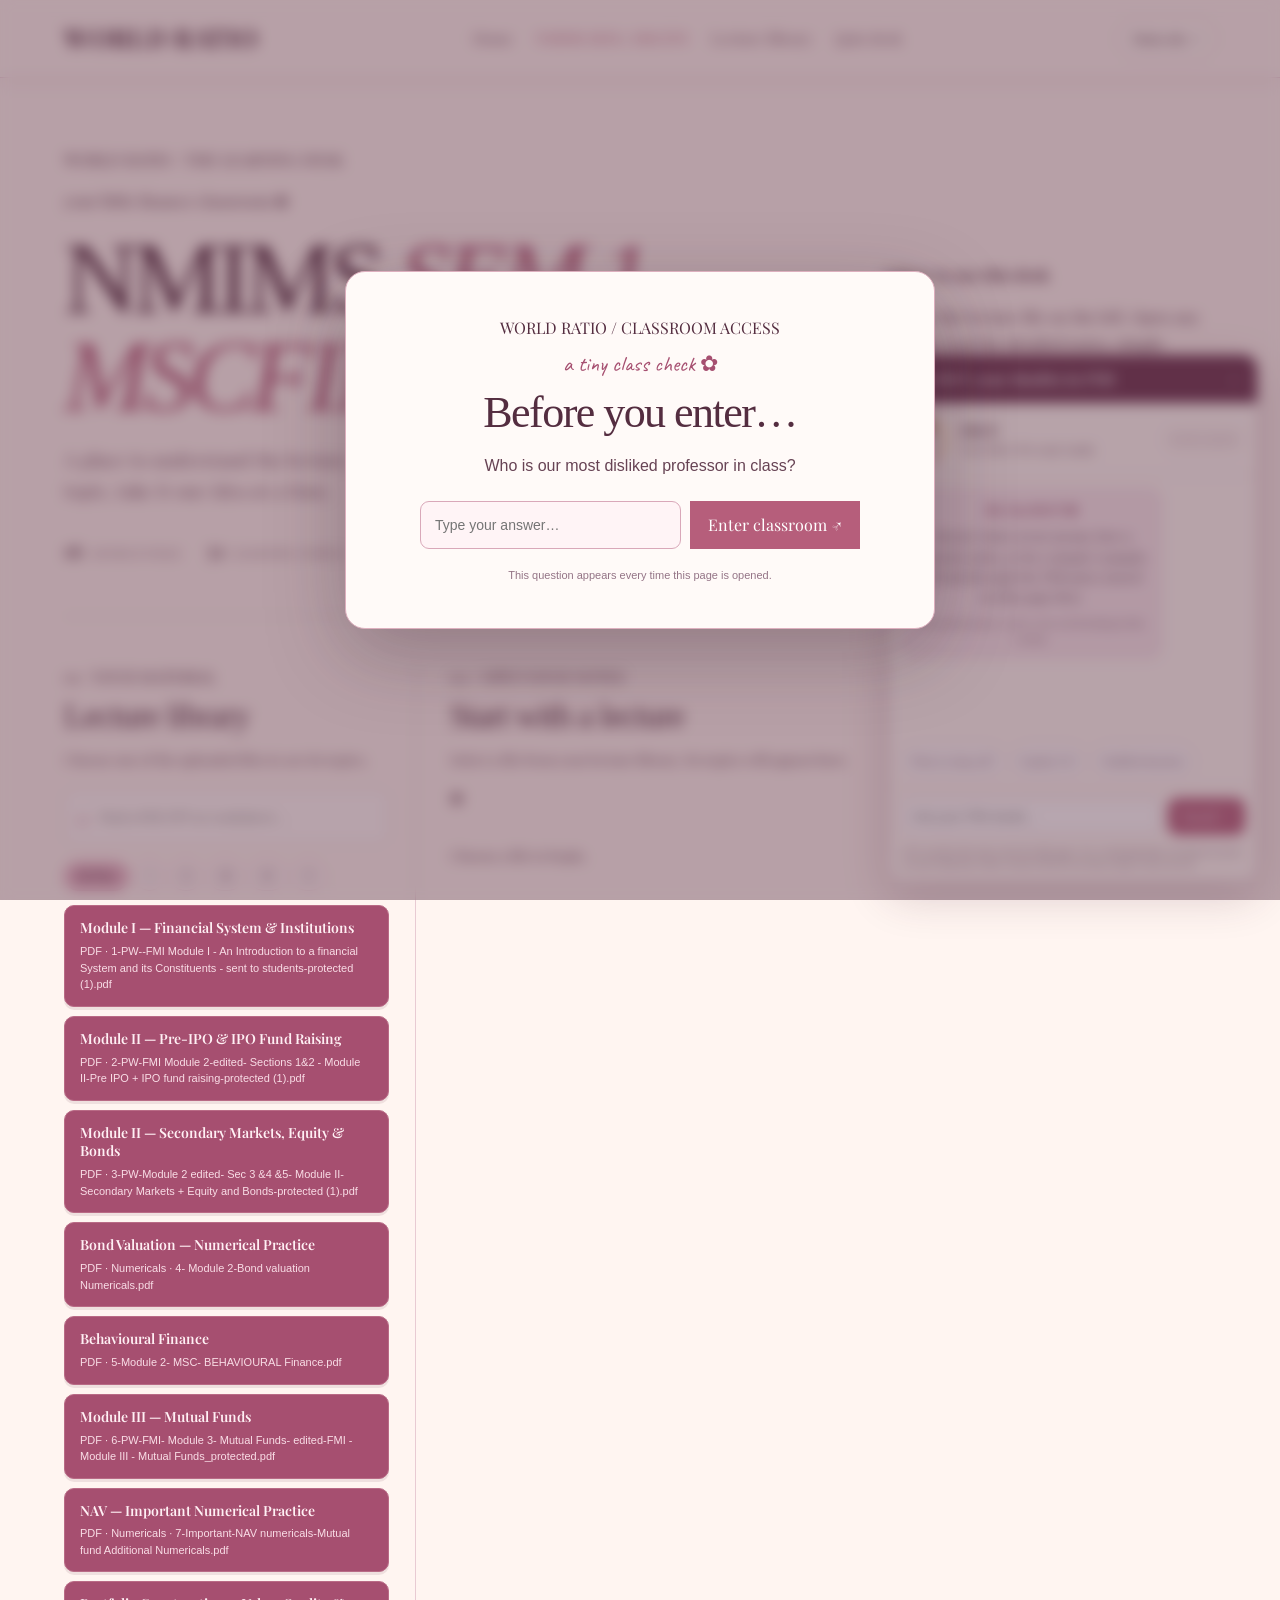
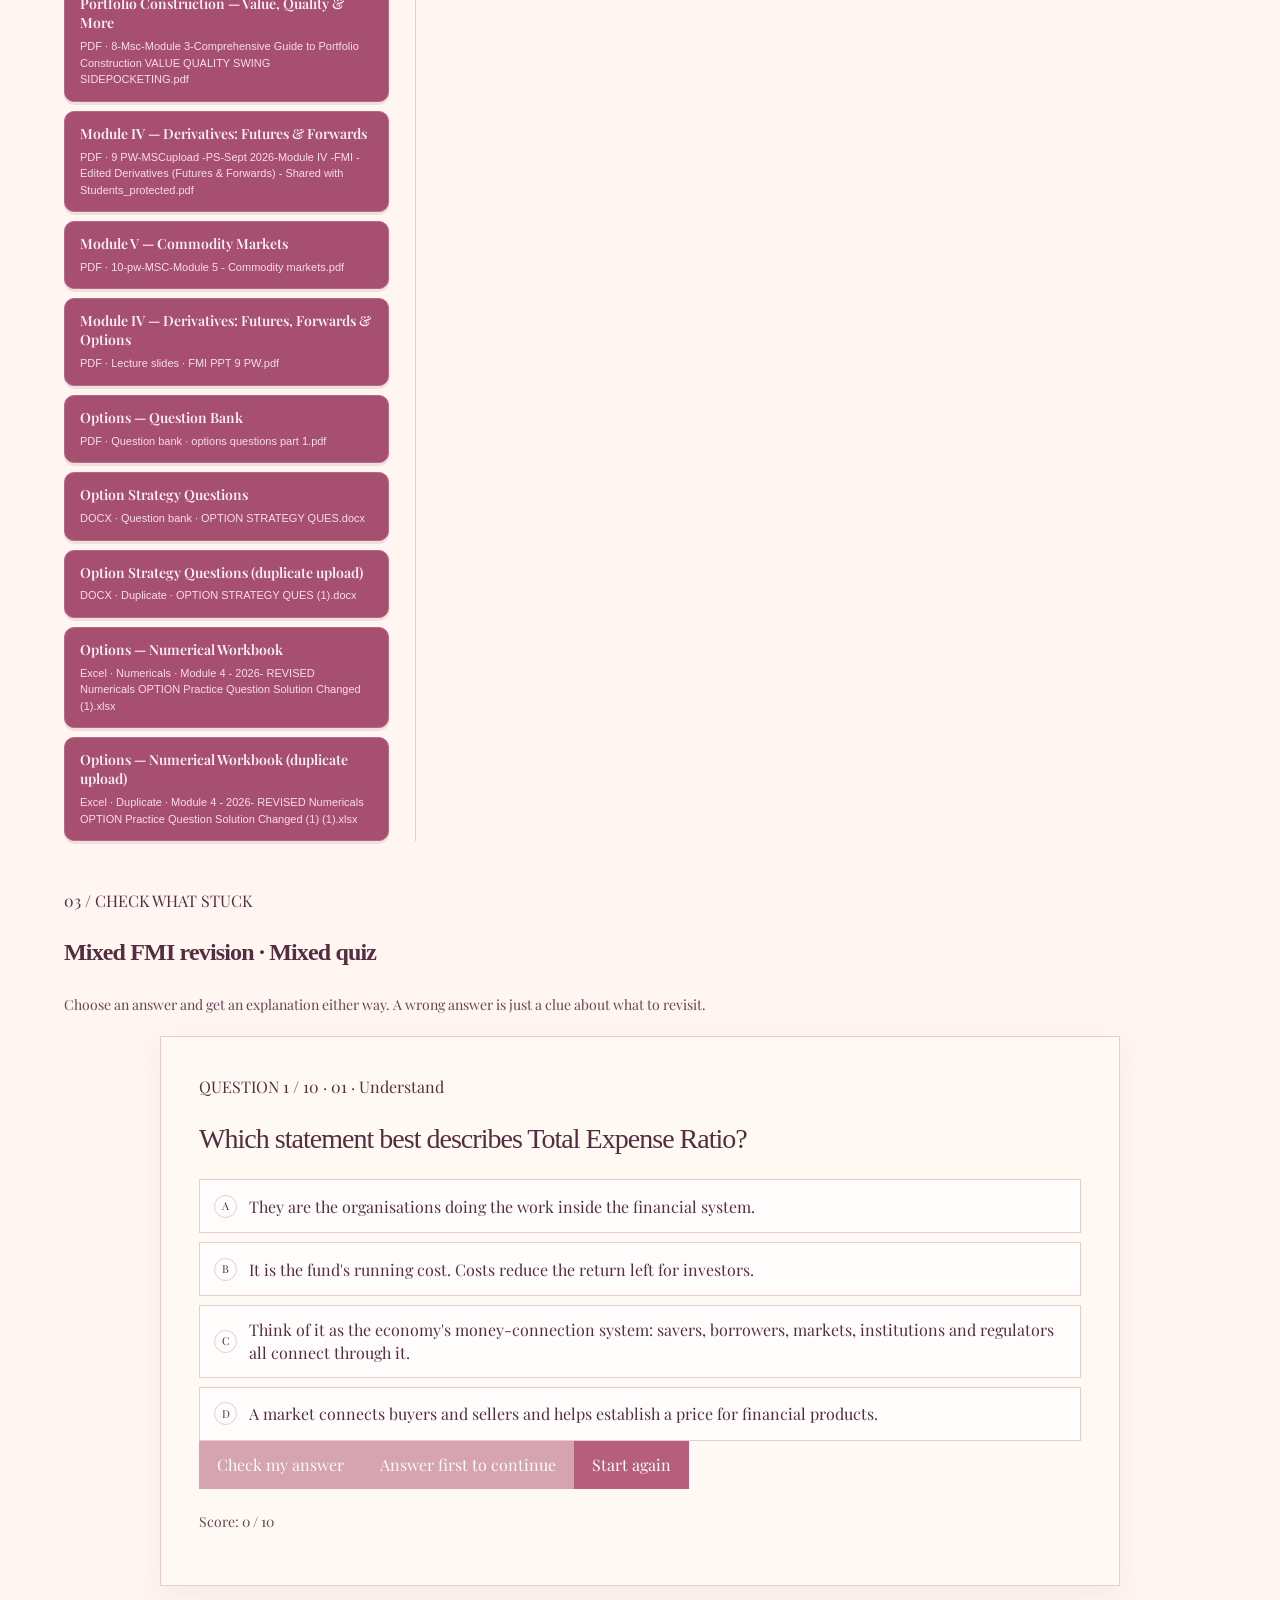
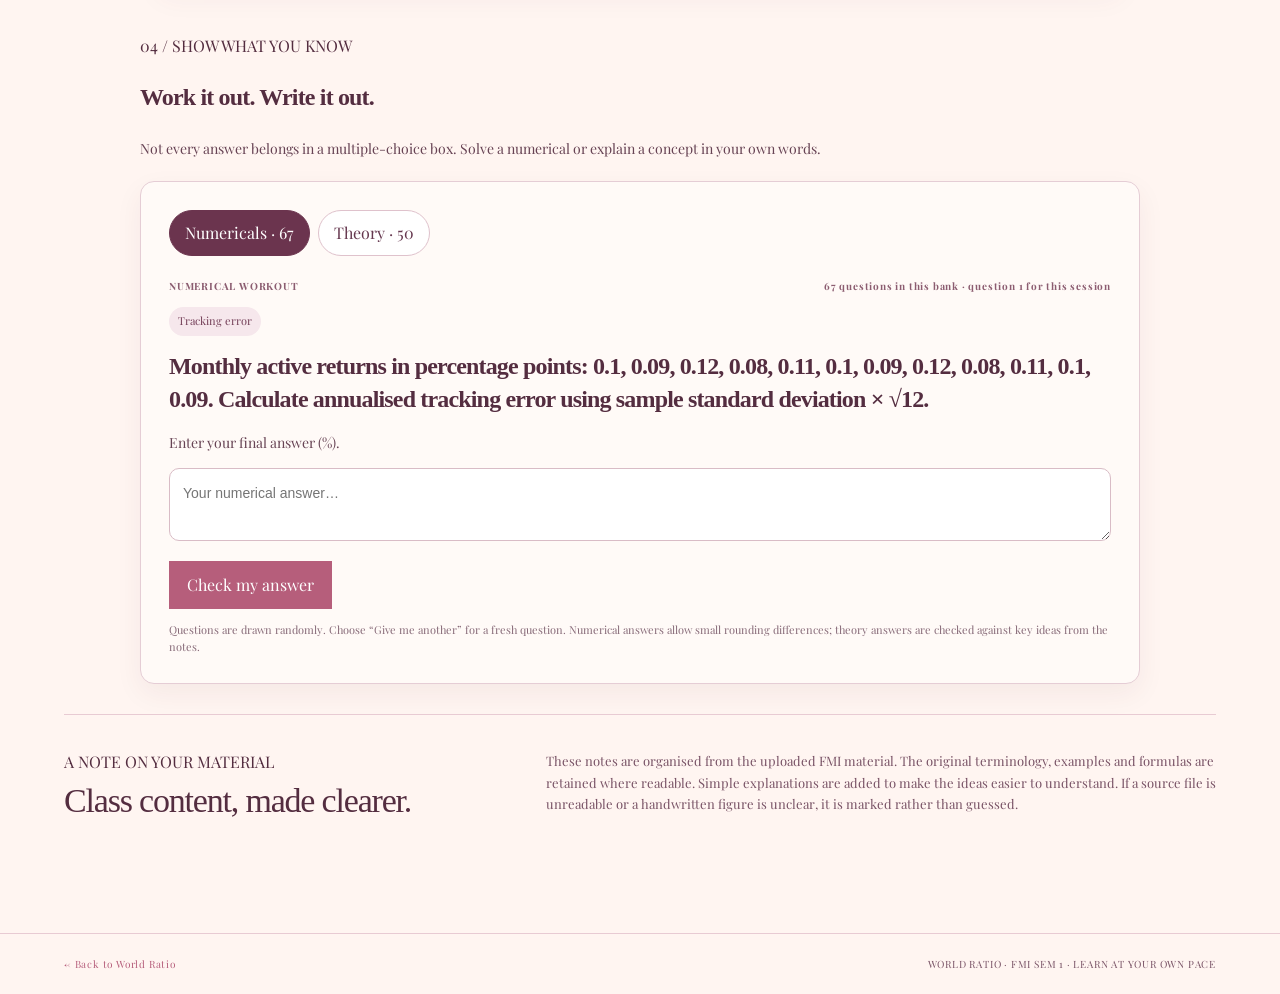
<file: fmi-sem1.html>
<!DOCTYPE html><html lang="en"><head><meta charset="UTF-8"><meta name="viewport" content="width=device-width,initial-scale=1"><meta name="theme-color" content="#FFF5F1"><title>NMIMS SEM 1 MSCFIN | World Ratio</title><link rel="preconnect" href="https://fonts.googleapis.com"><link href="https://fonts.googleapis.com/css2?family=Playfair+Display:wght@400;500;600;700&family=Caveat:wght@500;600;700&display=swap" rel="stylesheet"><link rel="stylesheet" href="css/style.css"><link rel="stylesheet" href="css/fmi.css"></head><body class="fmi-body nmims-locked"><section class="nmims-gate" id="nmims-gate" role="dialog" aria-modal="true" aria-labelledby="nmims-gate-title">
  <div class="nmims-gate-card" id="nmims-gate-question">
    <div class="fmi-kicker">WORLD RATIO / CLASSROOM ACCESS</div>
    <p class="nmims-gate-hand">a tiny class check ✿</p>
    <h1 id="nmims-gate-title">Before you enter…</h1>
    <p>Who is our most disliked professor in class?</p>
    <form id="nmims-gate-form">
      <label class="sr-only" for="nmims-gate-answer">Your answer</label>
      <input id="nmims-gate-answer" type="text" autocomplete="off" placeholder="Type your answer…" aria-label="Your answer">
      <button class="fmi-button" id="nmims-gate-enter" type="button">Enter classroom ↗</button>
    </form>
    <p class="nmims-gate-error" id="nmims-gate-error" role="alert" hidden>Hmm, that doesn't seem to be it. Try again!</p>
    <small>This question appears every time this page is opened.</small>
  </div>
  <div class="nmims-gate-card nmims-subject-card" id="nmims-subject-select" hidden>
    <div class="fmi-kicker">ACCESS GRANTED ✿</div>
    <p class="nmims-gate-hand">welcome to your semester desk</p>
    <h1>Choose your subject</h1>
    <p>Which classroom are we opening today?</p>
    <div class="nmims-subject-grid">
      <button type="button" data-subject="Quants"><strong>Quants</strong><span>Quantitative Techniques ↗</span></button>
      <button type="button" data-subject="FMI"><strong>FMI</strong><span>Financial Markets & Institutions ↗</span></button>
      <button type="button" data-subject="FSA"><strong>FSA</strong><span>Financial Statement Analysis ↗</span></button>
      <button type="button" data-subject="Banking"><strong>Banking</strong><span>Banking Studies ↗</span></button>
    </div>
    <p class="nmims-subject-status" id="nmims-subject-status" aria-live="polite" hidden></p>
    <small>Select FMI to open the study desk currently available here.</small>
  </div>
</section>
<header class="site-header fmi-header"><a class="wordmark" href="index.html#home">WORLD RATIO</a><nav class="top-nav" aria-label="FMI navigation"><a href="index.html#home">Home</a><a class="active" href="fmi-sem1.html">NMIMS SEM 1 MSCFIN</a><a href="#fmi-library">Lecture library</a><a href="#fmi-quiz">Quiz desk</a></nav><a class="header-home" href="index.html#home">Main site ↗</a></header><main class="fmi-main"><section class="fmi-hero"><div><div class="fmi-kicker">WORLD RATIO / THE LEARNING DESK</div><p class="fmi-hand">your little finance classroom ✿</p><h1>NMIMS <em>SEM 1 MSCFIN</em></h1><p class="fmi-lede">A place to understand the lecture, not just read the slides. Pick a file, open a topic, take it one idea at a time.</p><div class="fmi-stats"><span><b id="fmi-file-count">16</b> source files</span><span><b id="fmi-topic-count">51</b> learning topics</span><span><b id="fmi-progress-count">0</b> topics completed</span></div></div><aside class="fmi-note"><span class="fmi-hand">✎</span><strong>How to use this desk</strong><p>Choose the lecture file on the left. Open any topic to read the detailed notes, simple explanation, example and key points. Then test what you remember.</p><small class="fmi-hand">Go slowly. Understanding first, memorising later.</small></aside></section><section class="fmi-layout" id="fmi-library"><aside class="fmi-library"><div class="fmi-kicker">01 / YOUR MATERIAL</div><h2>Lecture library</h2><p class="fmi-muted">Choose one of the uploaded files to see its topics.</p><div class="fmi-search"><span>⌕</span><input id="fmi-search" type="search" placeholder="Find a PDF, PPT or worksheet…" aria-label="Search source files"></div><div class="fmi-filters" id="fmi-filters"><button class="active" data-mod="all">All files</button><button data-mod="Module I">I</button><button data-mod="Module II">II</button><button data-mod="Module III">III</button><button data-mod="Module IV">IV</button><button data-mod="Module V">V</button></div><div id="fmi-files" class="fmi-files" aria-live="polite"></div></aside><section class="fmi-study"><div class="fmi-study-head"><div><div class="fmi-kicker">02 / OPEN YOUR NOTES</div><h2 id="fmi-study-title">Start with a lecture</h2><p id="fmi-study-desc" class="fmi-muted">Select a file from your lecture library. Its topics will appear here.</p></div><span class="fmi-hand">✿</span></div><div id="fmi-topics" class="fmi-topics"><p class="fmi-muted">Choose a file to begin.</p></div><article id="fmi-detail" class="fmi-detail" hidden></article><section id="fmi-related" class="fmi-related" hidden><div class="fmi-kicker">KEEP CONNECTING IDEAS</div><h3>Suggested next topics</h3><div id="fmi-related-list"></div></section></section></section><section class="fmi-quiz" id="fmi-quiz"><div class="fmi-kicker">03 / CHECK WHAT STUCK</div><h2 id="fmi-quiz-title">The quiz desk</h2><p class="fmi-muted">Choose an answer and get an explanation either way. A wrong answer is just a clue about what to revisit.</p><div class="fmi-quiz-card"><div class="fmi-kicker" id="fmi-qno" aria-live="polite">QUESTION 1</div><h3 id="fmi-question">Start a quick revision quiz.</h3><div id="fmi-choices" class="fmi-choices" role="group" aria-label="Answer choices"></div><div id="fmi-feedback" class="fmi-feedback" hidden aria-live="polite" tabindex="-1"></div><div class="fmi-actions"><button id="fmi-check" class="fmi-button" disabled>Check my answer</button><button id="fmi-next" class="fmi-button secondary" hidden>Next question →</button><button id="fmi-restart" class="fmi-button secondary">Start again</button></div><div class="fmi-progress"><span id="fmi-progress-fill"></span></div><p class="fmi-muted" id="fmi-score" aria-live="polite">Score: 0 / 10 answered</p></div></section><aside class="divy-chat" id="divy-chat" aria-label="Ask DivY your doubts in FMI"><button class="divy-chat-toggle" id="divy-toggle" type="button" aria-expanded="true"><span class="divy-title">Ask DivY your doubts in FMI</span><span class="divy-toggle-mark" aria-hidden="true">−</span></button><div class="divy-chat-content"><div class="divy-chat-head"><img src="assets/divy-welcome-small.png" alt="DivY, your FMI study companion"><div><strong>DivY</strong><small>Your little FMI study buddy</small></div><span class="divy-online">NOTES MODE</span></div><div class="divy-messages" id="divy-messages" role="log" aria-live="polite" aria-relevant="additions"></div><div class="divy-suggestions" id="divy-suggestions"><button type="button" data-ask="What is a long call?">What is a long call?</button><button type="button" data-ask="Explain NAV with an example">Explain NAV</button><button type="button" data-ask="What is modified duration?">Modified duration</button></div><form class="divy-form" id="divy-form"><label class="sr-only" for="divy-input">Ask DivY a question about FMI</label><input id="divy-input" type="text" placeholder="Ask your FMI doubt…" autocomplete="off" required><button type="submit" aria-label="Send question">Send ↗</button></form><p class="divy-disclaimer">DivY searches the notes stored on this page. Live AI and automatic web answers need a secure backend, so this version will tell you when a topic is not covered.</p></div></aside><section class="fmi-practice" id="written-practice"><div class="fmi-kicker">04 / SHOW WHAT YOU KNOW</div><h2>Work it out. Write it out.</h2><p class="fmi-muted">Not every answer belongs in a multiple-choice box. Solve a numerical or explain a concept in your own words.</p><div class="practice-card"><div class="practice-tabs" role="group" aria-label="Choose practice type"><button type="button" class="active" data-practice-mode="numericals" aria-pressed="true">Numericals · 67</button><button type="button" data-practice-mode="theory" aria-pressed="false">Theory · 50</button></div><div class="practice-meta"><span id="practice-type-label">NUMERICAL WORKOUT</span><span id="practice-q-count">67 questions in this bank</span></div><div class="practice-topic" id="practice-topic"></div><h3 id="practice-question">Loading your question…</h3><p class="fmi-muted" id="practice-unit">Enter your final answer.</p><textarea id="practice-answer" rows="3" placeholder="Your answer…" aria-label="Your answer"></textarea><div class="practice-actions"><button type="button" class="fmi-button" id="practice-check">Check my answer</button><button type="button" class="fmi-button secondary" id="practice-next" hidden>Give me another ↗</button></div><div id="practice-feedback" class="practice-feedback" hidden aria-live="polite"></div><p class="practice-footnote">Questions are drawn randomly. Choose “Give me another” for a fresh question. Numerical answers allow small rounding differences; theory answers are checked against key ideas from the notes.</p></div></section><section class="fmi-method"><div><div class="fmi-kicker">A NOTE ON YOUR MATERIAL</div><h2>Class content, made clearer.</h2></div><p>These notes are organised from the uploaded FMI material. The original terminology, examples and formulas are retained where readable. Simple explanations are added to make the ideas easier to understand. If a source file is unreadable or a handwritten figure is unclear, it is marked rather than guessed.</p></section></main><footer class="fmi-footer"><a href="index.html#home">← Back to World Ratio</a><span>WORLD RATIO · FMI SEM 1 · LEARN AT YOUR OWN PACE</span></footer><script>
(function(){
 function setupNmimsGate(){
  var gate=document.getElementById("nmims-gate");
  var question=document.getElementById("nmims-gate-question");
  var subjects=document.getElementById("nmims-subject-select");
  var input=document.getElementById("nmims-gate-answer");
  var enter=document.getElementById("nmims-gate-enter");
  var error=document.getElementById("nmims-gate-error");
  if(!gate||!question||!subjects||!input||!enter)return;
  function checkAnswer(){
   var answer=String(input.value||"").toLowerCase();
   if(answer.includes("parag")){
    question.hidden=true;
    subjects.hidden=false;
    if(error)error.hidden=true;
   }else{
    if(error)error.hidden=false;
    input.focus();
   }
  }
  enter.addEventListener("click",checkAnswer);
  input.addEventListener("keydown",function(event){
   if(event.key==="Enter"){event.preventDefault();checkAnswer();}
  });
  input.addEventListener("input",function(){if(error)error.hidden=true;});
  subjects.addEventListener("click",function(event){
   var button=event.target.closest("[data-subject]");
   if(!button)return;
   if(button.dataset.subject==="FMI"){
    gate.hidden=true;
    document.body.classList.remove("nmims-locked");
    var library=document.getElementById("fmi-library");
    if(library)library.scrollIntoView({behavior:"smooth",block:"start"});
   }else{
    var status=document.getElementById("nmims-subject-status");
    if(status){status.textContent=button.dataset.subject+" study desk is not set up here yet. FMI is the currently available classroom.";status.hidden=false;}
   }
  });
 }
 if(document.readyState==="loading")document.addEventListener("DOMContentLoaded",setupNmimsGate);
 else setupNmimsGate();
})();
</script><script src="js/fmi.js?v=nmims-gate-2"></script></body></html>
</file>
<file: css/style.css>
@import url('https://fonts.googleapis.com/css2?family=Playfair+Display:wght@400;500;600;700&display=swap');
@font-face{font-family:"Splatink";src:url("../assets/fonts/Splatink.woff2") format("woff2");font-weight:normal;font-style:normal;font-display:swap;}
:root{--ink:#F4F2FA;--bg:#171052;--bg-deep:#100B3B;--panel:#211A68;--panel-2:#2B2477;--muted:#F4F2FA;--muted-2:#D4D0E6;--line:rgba(244,242,250,.2);--gold:#FAF5B1;--red:#E18A91;--teal:#8FC7B5;--blue:#9DAFEA;--serif:"Times New Roman",Times,serif;--brand:"Splatink","Times New Roman",serif}
*{box-sizing:border-box}html{scroll-behavior:smooth}body{margin:0;background:var(--bg);color:var(--ink);font-family:var(--serif);font-size:17px;line-height:1.55}a{color:inherit;text-decoration:none}button,input,select{font:inherit}button,a{ -webkit-tap-highlight-color:transparent}.site-header{height:78px;padding:0 clamp(20px,5vw,76px);display:flex;align-items:center;justify-content:space-between;border-bottom:1px solid var(--line);background:rgba(23,16,82,.96);position:sticky;top:0;z-index:1000;backdrop-filter:blur(12px)}.wordmark,.footer-brand{font-family:var(--brand);font-size:26px;letter-spacing:.025em;font-weight:700}.wordmark-dot,.footer-brand span{color:var(--gold)}.top-nav{display:flex;gap:34px;color:var(--muted);font-size:15px}.top-nav a:hover,.top-nav a.active{color:var(--ink)}.header-home{font-size:14px;border:1px solid var(--line);padding:8px 14px;border-radius:2px}.header-home span{color:var(--gold);margin-left:6px}.view{display:none;min-height:70vh}.view.active{display:block}.home-view{padding:0 clamp(20px,7vw,112px)}.hero{padding:clamp(70px,10vw,138px) 0 76px;max-width:900px}.hero-kicker,.eyebrow,.feature-number,.hero-footnote,.source-note,.timeline-hint,.year-labels,.map-legend,.turning-count{font-family:var(--serif);text-transform:uppercase;letter-spacing:.09em;font-size:10px}.hero-kicker{color:var(--gold);display:flex;align-items:center;gap:12px}.kicker-line{width:32px;height:1px;background:var(--gold)}.hero-title{font-size:clamp(58px,9vw,116px);line-height:.92;letter-spacing:-.055em;font-weight:400;margin:30px 0 24px}.hero-title em{color:var(--gold);font-weight:400}.hero-subtitle{font-size:clamp(20px,2.3vw,27px);margin:0 0 14px;color:var(--ink)}.hero-copy{max-width:550px;color:var(--muted);font-size:18px}.hero-actions{display:flex;gap:14px;flex-wrap:wrap;margin-top:34px}.button{display:inline-flex;align-items:center;justify-content:center;gap:18px;padding:13px 20px;border:1px solid var(--line);font-size:15px;transition:.2s}.button-primary{background:var(--ink);color:var(--bg);border-color:var(--ink)}.button-primary:hover{background:var(--gold);border-color:var(--gold)}.button-outline:hover{border-color:var(--gold);color:var(--gold)}.button-small{padding:9px 13px;font-size:14px}.hero-footnote{color:var(--muted-2);margin-top:54px}.hero-footnote span{padding:0 9px;color:var(--gold)}.home-grid{display:grid;grid-template-columns:repeat(3,1fr);gap:14px;padding-bottom:90px}.feature-card{min-height:300px;padding:26px;border:1px solid var(--line);background:var(--bg-deep);display:flex;flex-direction:column;transition:.25s}.feature-card:hover{transform:translateY(-4px);border-color:var(--gold)}.feature-turning{background:#211A68}.feature-about{background:#1C185B}.feature-number{color:var(--muted-2)}.feature-icon{font-size:34px;color:var(--gold);margin-top:25px}.feature-card h2{font-size:31px;line-height:1.04;font-weight:400;margin:12px 0}.feature-card p{color:var(--muted);font-size:16px;max-width:270px}.feature-link{margin-top:auto;padding-top:18px;color:var(--gold);font-size:14px}.home-bottom{border-top:1px solid var(--line);padding:54px 0 76px;display:grid;grid-template-columns:1.2fr .8fr;gap:8vw}.eyebrow{color:var(--gold)}.home-bottom h2{font-size:38px;line-height:1.08;font-weight:400;margin:14px 0}.home-bottom p,.contact-card p{color:var(--muted);max-width:490px}.contact-card{border-left:1px solid var(--line);padding-left:32px}.contact-card h3{font-size:25px;font-weight:400;margin:12px 0 2px}.contact-card a,.about-contact a{color:var(--gold);text-decoration:underline;text-underline-offset:4px}.page-heading{padding:52px clamp(20px,5vw,76px) 30px;display:flex;justify-content:space-between;align-items:end;gap:20px}.page-heading h1{font-size:clamp(42px,6vw,68px);font-weight:400;line-height:1;margin:12px 0}.page-heading p{color:var(--muted);margin:0}.atlas-toolbar{padding:0 clamp(20px,5vw,76px) 18px;display:flex;justify-content:space-between;gap:16px;align-items:center}.location-search{display:flex;align-items:center;gap:10px;background:var(--bg-deep);border:1px solid var(--line);padding:0 10px;width:min(480px,100%);height:46px}.location-search>span{font-size:22px;color:var(--gold)}.location-search input{background:transparent;border:0;outline:0;color:var(--ink);width:100%;min-width:0;font-size:15px}.location-search input::placeholder{color:var(--muted-2)}.location-search button{background:var(--panel-2);color:var(--ink);border:0;padding:6px 13px;cursor:pointer}.layer-controls{display:flex;gap:18px;color:var(--muted);font-size:14px}.toggle-label{display:flex;align-items:center;gap:7px;cursor:pointer}.toggle-label input{accent-color:var(--gold)}.map-shell{position:relative;margin:0 clamp(20px,5vw,76px);border:1px solid var(--line);background:#100f27}.map-shell #map{height:min(58vh,570px);min-height:360px;background:#11102a}.leaflet-container{background:#503CBA!important;font-family:var(--serif)}.leaflet-tile-pane{filter:none}.leaflet-control-attribution{font-family:Arial,sans-serif!important;font-size:10px!important;background:rgba(16,11,59,.8)!important;color:#ddd!important}.leaflet-control-attribution a{color:#d9ca9c!important}.leaflet-bar a{background:#171052!important;color:#FFFAF0!important;border-color:#49417e!important}.map-legend{position:absolute;z-index:500;bottom:15px;left:15px;display:flex;gap:12px;flex-wrap:wrap;background:rgba(16,11,59,.91);padding:10px 12px;color:var(--muted);font-size:9px}.legend-dot{display:inline-block;width:7px;height:7px;border-radius:50%;margin-right:5px}.legend-dot.crisis{background:var(--red)}.legend-dot.policy{background:var(--gold)}.legend-dot.global{background:var(--teal)}.legend-dot.institution{background:var(--blue)}.custom-marker{width:13px;height:13px;border-radius:50%;border:2px solid #FFFAF0;box-shadow:0 0 0 4px rgba(255,250,240,.15)}.custom-marker.crisis{background:var(--red)}.custom-marker.policy{background:var(--gold)}.custom-marker.global{background:var(--teal)}.custom-marker.institution{background:var(--blue);width:11px;height:11px}.timeline-panel{margin:18px clamp(20px,5vw,76px) 0;padding:23px 25px;background:var(--bg-deep);border:1px solid var(--line)}.timeline-top{display:flex;justify-content:space-between;align-items:center}.timeline-hint{color:var(--muted-2);margin:4px 0 0;text-transform:none;letter-spacing:0;font-size:11px}.selected-year{font-size:34px;color:var(--gold);font-variant-numeric:tabular-nums}.year-slider{width:100%;margin:22px 0 8px;accent-color:var(--gold);cursor:pointer}.year-labels{display:flex;justify-content:space-between;color:var(--muted-2);font-size:9px}.timeline-actions{display:flex;gap:20px;margin-top:16px}.text-button{border:0;background:transparent;color:var(--muted);font-size:13px;cursor:pointer;padding:0}.text-button:hover{color:var(--gold)}.atlas-results{padding:44px clamp(20px,5vw,76px) 54px}.results-heading{display:flex;justify-content:space-between;align-items:end;margin-bottom:18px}.results-heading h2{font-size:30px;font-weight:400;margin:6px 0 0}.results-heading select{background:var(--bg-deep);color:var(--ink);border:1px solid var(--line);padding:9px 12px}.event-list{display:grid;grid-template-columns:repeat(2,1fr);gap:12px}.event-card{border:1px solid var(--line);background:rgba(16,11,59,.45);padding:20px;cursor:pointer;transition:.2s}.event-card:hover{border-color:var(--gold);background:rgba(43,36,119,.55)}.event-card-top{display:flex;justify-content:space-between;gap:10px;align-items:center}.event-date{font-family:var(--serif);font-size:10px;color:var(--muted-2)}.event-tag{font-family:var(--serif);font-size:9px;text-transform:uppercase;letter-spacing:.08em;color:var(--gold);border:1px solid var(--line);padding:4px 7px}.event-card h3{font-size:23px;font-weight:400;line-height:1.15;margin:13px 0 7px}.event-place{color:var(--gold);font-size:13px}.event-card p{color:var(--muted);font-size:15px;margin:12px 0}.card-read{font-size:13px;color:var(--gold)}.location-status{color:var(--muted-2);font-size:13px;padding:17px 0 0}.source-note{margin:0 clamp(20px,5vw,76px) 35px;color:var(--muted-2);font-size:9px;line-height:1.8;text-transform:none;letter-spacing:.02em}.turning-view,.about-view{padding-bottom:45px}.turning-intro{margin:0 clamp(20px,5vw,76px) 28px;padding:24px 28px;background:var(--bg-deep);border-left:2px solid var(--gold);display:flex;justify-content:space-between;align-items:center;gap:20px}.turning-intro p{margin:0;max-width:760px;color:var(--muted);font-size:18px}.turning-count{color:var(--gold);white-space:nowrap}.turning-list{padding:0 clamp(20px,5vw,76px);display:grid;grid-template-columns:repeat(2,1fr);gap:13px}.turning-card{border:1px solid var(--line);padding:23px;background:rgba(16,11,59,.45);cursor:pointer}.turning-card:hover{border-color:var(--gold)}.turning-card .event-date{color:var(--gold)}.turning-card h2{font-size:27px;line-height:1.1;font-weight:400;margin:13px 0 8px}.turning-card p{color:var(--muted);font-size:15px}.turning-card .card-read{display:inline-block;margin-top:12px}.turning-detail{margin:30px clamp(20px,5vw,76px);padding:clamp(22px,4vw,42px);background:var(--bg-deep);border:1px solid var(--line)}.detail-back{background:none;border:0;color:var(--gold);padding:0;cursor:pointer;font-size:14px}.turning-detail h2{font-size:clamp(32px,5vw,50px);font-weight:400;line-height:1.05;margin:22px 0 10px}.detail-meta{color:var(--gold);font-family:var(--serif);font-size:10px;text-transform:uppercase;letter-spacing:.08em}.detail-lede{font-size:21px;color:var(--muted);max-width:850px}.detail-columns{display:grid;grid-template-columns:1fr 1fr;gap:32px;margin:28px 0}.detail-columns h3{font-size:23px;font-weight:400;margin:0 0 8px}.detail-columns p{color:var(--muted);margin:0}.event-timeline{border-top:1px solid var(--line);padding-top:22px}.event-timeline h3{font-size:24px;font-weight:400}.timeline-item{display:grid;grid-template-columns:120px 1fr;gap:16px;padding:14px 0;border-bottom:1px solid var(--line)}.timeline-item time{font-family:var(--serif);font-size:10px;color:var(--gold)}.timeline-item strong{font-weight:400;font-size:18px}.timeline-item p{margin:3px 0 0;color:var(--muted);font-size:14px}.source-links{display:flex;flex-wrap:wrap;gap:9px;margin-top:20px}.source-links a{font-size:13px;color:var(--gold);border:1px solid var(--line);padding:8px 10px}.about-content{margin:12px clamp(20px,7vw,112px) 50px;display:grid;grid-template-columns:.5fr 1.5fr;gap:7vw;align-items:start}.about-mark{font-family:var(--brand);font-size:clamp(70px,12vw,150px);line-height:1;color:var(--gold)}.about-mark span{color:var(--ink)}.about-content h2{font-size:38px;line-height:1.08;font-weight:400;margin:0 0 20px;max-width:700px}.about-content p{color:var(--muted);max-width:760px;font-size:18px}.about-contact{margin-top:35px;display:flex;flex-direction:column;gap:6px}.about-contact strong{font-size:22px;font-weight:400}.about-contact a{width:max-content}.method-card{margin:0 clamp(20px,7vw,112px);padding:26px 30px;border:1px solid var(--line);background:var(--bg-deep)}.method-card h2{font-size:30px;font-weight:400;margin:8px 0}.method-card p,.method-card li{color:var(--muted)}.site-footer{border-top:1px solid var(--line);padding:30px clamp(20px,5vw,76px);display:flex;justify-content:space-between;align-items:center;gap:20px;color:var(--muted-2);font-size:12px}.footer-brand{font-size:18px;color:var(--ink)}.site-footer p{margin:0}.modal{display:none;position:fixed;inset:0;z-index:2000;align-items:center;justify-content:center;padding:20px}.modal.open{display:flex}.modal-backdrop{position:absolute;inset:0;background:rgba(4,3,22,.82);backdrop-filter:blur(4px)}.modal-card{position:relative;z-index:1;width:min(720px,100%);max-height:88vh;overflow:auto;background:#100B3B;border:1px solid rgba(255,250,240,.25);padding:clamp(22px,4vw,40px)}.modal-close{position:absolute;right:17px;top:12px;border:0;background:none;color:var(--ink);font-size:30px;cursor:pointer}.modal-card h2{font-size:35px;line-height:1.05;font-weight:400;margin:16px 35px 8px 0}.modal-location{color:var(--gold);font-size:14px}.modal-card p{color:var(--muted)}.modal-section{margin-top:22px}.modal-section h3{font-size:21px;font-weight:400;margin:0 0 6px}.modal-sources{display:flex;flex-direction:column;gap:7px}.modal-sources a{color:var(--gold);font-size:14px;text-decoration:underline;text-underline-offset:3px}.modal-actions{display:flex;gap:12px;flex-wrap:wrap;margin-top:22px}.modal-actions button{background:var(--panel-2);color:var(--ink);border:1px solid var(--line);padding:9px 13px;cursor:pointer}.empty-state{padding:25px;border:1px dashed var(--line);color:var(--muted);grid-column:1/-1}.institution-popup{font-family:var(--serif);color:#171052}.institution-popup strong{font-size:15px}.institution-popup span{font-size:12px}.leaflet-popup-content-wrapper,.leaflet-popup-tip{background:#FFFAF0;color:#171052}
@media(max-width:800px){.home-grid{grid-template-columns:1fr}.feature-card{min-height:240px}.home-bottom{grid-template-columns:1fr;gap:30px}.contact-card{border-left:0;border-top:1px solid var(--line);padding:25px 0 0}.top-nav{gap:14px;font-size:13px}.site-header{height:68px}.wordmark{font-size:20px}.atlas-toolbar{align-items:stretch;flex-direction:column}.layer-controls{justify-content:flex-end}.map-shell #map{height:52vh;min-height:330px}.event-list,.turning-list{grid-template-columns:1fr}.turning-intro{align-items:flex-start;flex-direction:column}.about-content{grid-template-columns:1fr;gap:20px}.about-mark{font-size:80px}.detail-columns{grid-template-columns:1fr}.site-footer{align-items:flex-start;flex-direction:column;gap:8px}.page-heading{align-items:flex-start}.page-heading .button{white-space:nowrap}.map-legend{font-size:8px;gap:8px}.timeline-panel{padding:18px}.results-heading{align-items:flex-start;gap:14px;flex-direction:column}}@media(max-width:480px){.header-home{font-size:12px;padding:6px 9px}.hero-title{font-size:58px}.hero-actions .button{width:100%}.timeline-actions{justify-content:space-between;gap:8px}.year-labels{font-size:8px}.timeline-item{grid-template-columns:86px 1fr}.page-heading h1{font-size:42px}.map-legend{position:static;background:#100B3B}.map-shell{display:flex;flex-direction:column}.map-shell #map{height:55vh}.modal{padding:8px}.modal-card{max-height:94vh}}


/* World Ratio atlas palette */
:root{--ink:#F4F2FA;--bg:#171052;--muted:#F4F2FA;--gold:#FAF5B1}
#map{background:#503CBA!important}
.leaflet-container{background:#503CBA!important}
.leaflet-control-attribution{background:rgba(23,16,82,.85)!important;color:#F4F2FA!important}
.leaflet-control-attribution a{color:#FAF5B1!important}
.leaflet-popup-content-wrapper,.leaflet-popup-tip{background:#F4F2FA;color:#171052}

/* Country and year filters for financial turning points */
.turning-filters{margin:0 clamp(20px,5vw,76px) 24px;padding:18px 20px;display:flex;align-items:center;gap:12px;flex-wrap:wrap;background:var(--bg-deep);border:1px solid var(--line)}
.turning-filters label{font-size:13px;color:var(--muted)}
.turning-filters select{min-width:190px;padding:10px 12px;background:var(--panel);color:var(--ink);border:1px solid var(--line)}
.turning-filters select:disabled{opacity:.55}
.turning-filters button{margin-left:auto}
.city-browse-popup{width:100%;min-width:260px;color:#171052;font-family:var(--serif)}
.city-browse-heading{display:flex;justify-content:space-between;align-items:center;gap:10px;padding-bottom:8px;border-bottom:1px solid #ddd8eb}
.city-browse-heading strong{font-size:15px}
.city-browse-heading span,.city-browse-controls span{font:11px Arial,sans-serif;color:#71698c}
.city-browse-controls{display:flex;justify-content:space-between;align-items:center;margin:8px 0;gap:8px}
.city-browse-controls button,.city-browse-card button{border:1px solid #c9c1df;background:#f4f2fa;color:#171052;padding:5px 10px;cursor:pointer}
.city-browse-controls button{font-size:17px;min-width:34px}
.city-browse-rail{display:flex;gap:9px;overflow-x:auto;scroll-snap-type:x mandatory;scrollbar-width:thin;padding:2px 1px 10px;max-width:380px}
.city-browse-card{flex:0 0 205px;min-height:120px;padding:12px;border:1px solid #ddd8eb;border-radius:3px;background:#faf9fd;scroll-snap-align:start;display:flex;flex-direction:column;align-items:flex-start;gap:8px}
.city-browse-meta{font:10px Arial,sans-serif;color:#71698c;text-transform:uppercase;letter-spacing:.04em}
.city-browse-card strong{font-size:14px;line-height:1.25}
.city-browse-card button{margin-top:auto;font:11px Arial,sans-serif}
.leaflet-popup-content{margin:12px!important;min-width:260px}
@media(max-width:600px){.turning-filters{align-items:stretch;flex-direction:column}.turning-filters select{width:100%}.turning-filters button{margin-left:0}.city-browse-rail{max-width:270px}.city-browse-card{flex-basis:190px}}

/* Typography refresh: Playfair Display body; condensed Times headings */

:root{--serif:"Playfair Display",Georgia,serif;--brand:"Playfair Display",Georgia,serif}
body,button,input,select,textarea{font-family:"Playfair Display",Georgia,serif}
h1,h2,h3,h4,h5,h6,.hero-title,.feature-card h2,.page-heading h1{
  font-family:"Times New Roman","Times New Roman Condensed",Times,serif!important;
  font-stretch:condensed;letter-spacing:-.035em;
}
/* Compact single-record map popup with side navigation */
.city-browse-popup{min-width:235px;max-width:300px;color:#171052;font-family:"Playfair Display",Georgia,serif}
.city-browse-nav{display:flex;align-items:center;gap:10px}
.city-browse-nav>button{flex:0 0 30px;width:30px;height:34px;border:1px solid #c8c0df;background:#f4f2fa;color:#171052;font:20px "Playfair Display",Georgia,serif;cursor:pointer;border-radius:2px}
.city-browse-nav>button:disabled{opacity:.25;cursor:default}
.city-browse-copy{min-width:0;flex:1;display:flex;flex-direction:column;gap:4px}
.city-browse-place{font-size:11px;color:#6e6688;line-height:1.35}
.city-browse-meta{font-size:11px;color:#6e6688;line-height:1.35}
.city-browse-copy>strong{font-size:14px;line-height:1.35;color:#171052}
.city-browse-details{align-self:flex-start;margin-top:4px;padding:5px 9px;border:1px solid #c8c0df;background:#f4f2fa;color:#171052;font-size:11px;cursor:pointer}
.leaflet-popup-content{margin:12px!important}

/* =========================================================
   WORLD RATIO  -  CUTE ARCHIVE EDITION
   Soft rose, paper cream, berry ink and scrapbook details.
   ========================================================= */
:root{
  --ink:#542D40;
  --bg:#FFF5F1;
  --bg-deep:#F8E8E9;
  --panel:#FCEFF0;
  --panel-2:#F3DDE3;
  --muted:#70495B;
  --muted-2:#9A7181;
  --line:rgba(126,67,91,.22);
  --gold:#B65E7B;
  --red:#C86B82;
  --teal:#8C9D91;
  --blue:#A77B9A;
  --serif:"Playfair Display",Georgia,serif;
  --brand:"Playfair Display",Georgia,serif;
  --paper:#FFF9F4;
}
html{background:var(--bg)}
body{background:var(--bg);color:var(--ink);font-family:"Playfair Display",Georgia,serif}
::selection{background:#E8B5C1;color:#542D40}
a{color:inherit}
.site-header{
  background:rgba(255,245,241,.96);border-bottom:1px solid #E8CBD3;
  box-shadow:0 3px 18px rgba(111,56,79,.06)
}
.wordmark,.footer-brand{color:#542D40}
.wordmark-dot,.footer-brand span{color:#C66F8B}
.top-nav{color:#795466}
.top-nav a:hover,.top-nav a.active{color:#B65E7B}
.header-home{border:1px solid #DDB9C6;background:#FFF9F4;border-radius:999px}
.header-home span{color:#B65E7B}
.hero{position:relative;max-width:1100px;padding:clamp(66px,9vw,118px) 0 58px}
.hero-kicker,.eyebrow{color:#B65E7B}
.kicker-line{background:#D69BAD}
.hero-title{color:#542D40}
.hero-title em{color:#B65E7B}
.hero-subtitle{color:#70495B}
.hero-copy{color:#795466;max-width:590px}
.hero-footnote{color:#9A7181}
.hero-footnote span{color:#C66F8B}
.button{border-radius:999px;border-color:#DDB9C6}
.button-primary{background:#B65E7B;color:#FFF9F4;border-color:#B65E7B}
.button-primary:hover{background:#91435F;border-color:#91435F;color:#fff}
.button-outline{background:#FFF9F4;color:#70495B}
.button-outline:hover{border-color:#B65E7B;color:#91435F}
.hero-sticker{
  position:absolute;right:2%;top:24%;width:clamp(145px,21vw,255px);
  transform:rotate(7deg);display:grid;justify-items:center;pointer-events:none
}
.hero-sticker img{width:100%;filter:drop-shadow(0 8px 8px rgba(119,66,88,.13))}
.sticker-caption{
  display:inline-block;margin-top:-12px;padding:7px 12px;background:#F5DDE1;
  border:1px dashed #C77D96;color:#7B435B;text-align:center;
  font-size:11px;line-height:1.25;transform:rotate(-5deg)
}
.archive-peek{padding:24px 0 64px;border-top:1px dashed #DDB9C6}
.archive-peek-heading{display:flex;align-items:center;justify-content:space-between;margin-bottom:15px}
.archive-sparkle{font-size:24px;color:#C66F8B}
.archive-peek-grid{display:grid;grid-template-columns:1fr 1fr .82fr;gap:16px;align-items:stretch}
.archive-photo{
  margin:0;padding:9px 9px 12px;background:#FFFDF9;border:1px solid #E6D3D5;
  box-shadow:0 5px 15px rgba(110,64,80,.10);transform:rotate(-1deg)
}
.archive-photo-crowd{transform:rotate(1.3deg)}
.archive-photo img{display:block;width:100%;height:165px;object-fit:cover;filter:sepia(.14) saturate(.78)}
.archive-photo-newspaper img{object-position:top}
.archive-photo figcaption{display:flex;flex-direction:column;gap:3px;padding:9px 3px 0}
.archive-photo figcaption strong{font-size:14px;color:#542D40}
.archive-photo figcaption span{font-size:10px;color:#9A7181;letter-spacing:.04em;text-transform:uppercase}
.archive-note{
  padding:17px;background:#F5DDE1;border:1px dashed #D69BAD;
  display:flex;flex-direction:column;align-items:center;justify-content:center;text-align:center
}
.archive-note img{width:75px;height:75px;object-fit:contain}
.archive-note p{font-size:17px;line-height:1.4;color:#70495B;margin:10px 0}
.archive-note span{font-size:9px;letter-spacing:.12em;color:#B65E7B}
.archive-credit{margin:13px 0 0;color:#9A7181;font-size:10px}
.home-grid{gap:16px}
.feature-card{
  min-height:290px;padding:26px;background:#F9E9EB;color:#542D40;
  border:1px solid #E8CBD3;border-radius:8px 8px 24px 8px;
  box-shadow:0 5px 15px rgba(111,56,79,.055)
}
.feature-card:nth-child(2){background:#FCEFE7}
.feature-card:nth-child(3){background:#F2E7EF}
.feature-card:hover{border-color:#C77D96;box-shadow:0 10px 22px rgba(111,56,79,.10)}
.feature-number{color:#A8798B}
.feature-icon{color:#B65E7B}
.feature-card h2{color:#542D40}
.feature-card p{color:#795466}
.feature-link{color:#A64F70}
.home-bottom{border-color:#E8CBD3}
.home-bottom h2,.contact-card h3{color:#542D40}
.home-bottom p,.contact-card p{color:#795466}
.contact-card{border-color:#E8CBD3}
.contact-card a,.about-contact a{color:#A64F70}
.page-heading h1{color:#542D40}
.page-heading p{color:#795466}
.page-heading .button-outline{background:#FFF9F4}
.atlas-toolbar{color:#70495B}
.location-search{background:#FFF9F4;border:1px solid #E2C5CE;border-radius:999px;overflow:hidden}
.location-search>span{color:#B65E7B}
.location-search input{color:#542D40}
.location-search input::placeholder{color:#A98593}
.location-search button{background:#B65E7B;color:#FFF9F4;border-radius:999px}
.layer-controls{color:#70495B}
.toggle-label input{accent-color:#B65E7B}
.map-postcard-note{
  margin:0 clamp(20px,5vw,76px) 12px;padding:9px 14px;
  color:#8D526B;background:#F9E9EB;border:1px dashed #D9A8B8;
  border-radius:8px;font-size:12px;text-align:center
}
.map-shell{background:#E8B5C1;border:1px solid #D69BAD;border-radius:13px;overflow:hidden;box-shadow:0 7px 20px rgba(111,56,79,.09)}
.map-shell #map{background:#E8B5C1}
.leaflet-container{background:#E8B5C1!important}
.leaflet-control-attribution{background:rgba(255,249,244,.88)!important;color:#795466!important}
.leaflet-control-attribution a{color:#A64F70!important}
.leaflet-bar a{background:#FFF5F1!important;color:#A64F70!important;border-color:#E2C5CE!important}
.map-legend{background:rgba(255,249,244,.94);color:#70495B;border:1px solid #E8CBD3;border-radius:999px}
.legend-dot.crisis{background:#C86B82}.legend-dot.policy{background:#D7A05A}
.legend-dot.global{background:#8C9D91}.legend-dot.institution{background:#A77B9A}
.custom-marker{border:2px solid #FFF9F4;box-shadow:0 0 0 4px rgba(182,94,123,.18),0 2px 6px rgba(84,45,64,.2)}
.custom-marker.crisis{background:#C86B82}
.custom-marker.policy{background:#D7A05A}
.custom-marker.global{background:#8C9D91}
.custom-marker.institution{background:#A77B9A}
.timeline-panel{background:#F9E9EB;border:1px solid #E8CBD3;border-radius:12px;box-shadow:0 5px 16px rgba(111,56,79,.05)}
.timeline-hint{color:#9A7181}
.selected-year{color:#A64F70}
.year-slider{accent-color:#B65E7B}
.year-labels{color:#9A7181}
.text-button{color:#795466}
.text-button:hover{color:#A64F70}
.atlas-results{color:#542D40}
.results-heading h2{color:#542D40}
.results-heading select,.turning-filters select{
  background:#FFF9F4;color:#542D40;border:1px solid #E2C5CE;border-radius:8px
}
.event-card,.turning-card{
  background:#FFF9F4;border:1px solid #E8CBD3;border-radius:10px;
  box-shadow:0 4px 14px rgba(111,56,79,.045)
}
.event-card:hover,.turning-card:hover{border-color:#C77D96;background:#FFFDFC;box-shadow:0 8px 18px rgba(111,56,79,.09)}
.event-date{color:#9A7181}
.event-tag{color:#A64F70;border-color:#E2C5CE;background:#FCEFF0;border-radius:999px}
.event-card h3,.turning-card h2{color:#542D40}
.event-place,.card-read{color:#A64F70}
.event-card p,.turning-card p{color:#795466}
.location-status{color:#9A7181}
.turning-intro{background:#F9E9EB;border:1px dashed #D69BAD;border-left:4px solid #C77D96;border-radius:10px;position:relative}
.turning-intro p{color:#70495B}
.turning-count{color:#A64F70}
.turning-doodle{font-size:22px;color:#C77D96}
.turning-filters{background:#F9E9EB;border:1px solid #E8CBD3;border-radius:10px}
.turning-filters label{color:#795466}
.turning-filters select{min-width:190px}
.turning-detail{background:#F9E9EB;border:1px solid #E8CBD3;border-radius:12px}
.detail-back{color:#A64F70}
.detail-meta,.timeline-item time{color:#A64F70}
.detail-lede{color:#70495B}
.detail-columns p,.timeline-item p{color:#795466}
.event-timeline{border-color:#E8CBD3}
.timeline-item{border-color:#E8CBD3}
.source-links a{color:#A64F70;border-color:#E2C5CE;background:#FFF9F4;border-radius:999px}
.source-note{color:#9A7181}
.about-mark{color:#B65E7B}
.about-mark span{color:#E8B5C1}
.about-content h2{color:#542D40}
.about-content p{color:#795466}
.about-contact{border-top:1px dashed #DDB9C6;padding-top:20px}
.method-card{background:#F9E9EB;border:1px solid #E8CBD3;border-radius:12px}
.method-card p,.method-card li{color:#795466}
.site-footer{border-color:#E8CBD3;color:#9A7181}
.modal-backdrop{background:rgba(70,35,52,.45)}
.modal-card{background:#FFF9F4;color:#542D40;border:1px solid #E8CBD3;border-radius:14px;box-shadow:0 20px 60px rgba(84,45,64,.2)}
.modal-close{color:#A64F70}
.modal-card p{color:#795466}
.modal-location,.modal-sources a{color:#A64F70}
.modal-actions button{background:#F5DDE1;color:#542D40;border:1px solid #DDB9C6;border-radius:999px}
.leaflet-popup-content-wrapper,.leaflet-popup-tip{background:#FFF9F4;color:#542D40}
.city-browse-popup{color:#542D40}
.city-browse-nav>button,.city-browse-details{background:#F5DDE1;color:#542D40;border-color:#DDB9C6;border-radius:8px}
.city-browse-place,.city-browse-meta{color:#9A7181}
.city-browse-copy>strong{color:#542D40}
.institution-popup{color:#542D40}
.empty-state{border-color:#DDB9C6;color:#795466;background:#FFF9F4;border-radius:10px}
@media(max-width:800px){
 .hero-sticker{position:relative;right:auto;top:auto;width:155px;margin:24px 0 0 auto}
 .archive-peek-grid{grid-template-columns:1fr 1fr}
 .archive-note{grid-column:1/-1;min-height:145px}
}
@media(max-width:480px){
 .archive-peek-grid{grid-template-columns:1fr 1fr;gap:10px}
 .archive-photo img{height:118px}
 .archive-photo figcaption strong{font-size:12px}
 .archive-note{grid-column:1/-1}
 .map-legend{border-radius:10px}
}

/* Little illustrated stamps keep the archive playful without crowding the data. */
.turning-card,.event-card{position:relative;overflow:hidden}
.turning-card::after,.event-card::after{
 content:"";position:absolute;right:10px;top:12px;width:43px;height:43px;
 background:url("../assets/finance-flower-doodle.svg") center/contain no-repeat;
 opacity:.20;pointer-events:none;transform:rotate(9deg)
}
.turning-card{padding-right:64px}
.turning-card .event-place{position:relative;z-index:1}
.archive-photo a{color:#A64F70}


/* Scrapbook silhouettes: soft cloud-like cards with heart and spade stamps.
   Keep data-heavy surfaces gently rounded so text, controls and maps remain easy to use. */
.feature-card{
  border-radius:38px 30px 42px 26px;
  position:relative;
  isolation:isolate;
}
.feature-card::before{
  content:"";
  position:absolute;
  z-index:-1;
  width:76px;height:42px;
  right:18px;top:-1px;
  background:rgba(255,249,244,.72);
  border:1px dashed #D69BAD;
  border-radius:999px 999px 48% 48%;
  transform:rotate(8deg);
}
.feature-card:nth-child(2){border-radius:30px 44px 26px 42px}
.feature-card:nth-child(3){border-radius:44px 26px 40px 30px}
.feature-card .feature-icon{position:relative}
.feature-card .feature-icon::after{
  content:"♡";
  display:inline-block;
  margin-left:10px;
  color:#C77D96;
  font-family:Georgia,serif;
  font-size:19px;
  transform:rotate(12deg) translateY(-5px);
}
.archive-note{
  border-radius:48% 42% 46% 40% / 18% 20% 16% 18%;
  min-height:220px;
}
.archive-note::after{
  content:"♠";
  color:#A64F70;
  font-size:19px;
  margin-top:8px;
}
.archive-photo{
  border-radius:7px 24px 8px 18px;
}
.archive-photo-crowd{border-radius:23px 7px 18px 8px}
.map-postcard-note,.timeline-panel,.turning-intro,.turning-filters,.turning-detail,.method-card{
  border-radius:24px 18px 26px 16px;
}
.event-card,.turning-card{
  border-radius:24px 14px 22px 16px;
}
.event-card:nth-child(even),.turning-card:nth-child(even){
  border-radius:14px 24px 16px 22px;
}
.empty-state{border-radius:22px 14px 20px 15px}
.modal-card{border-radius:28px 18px 26px 18px}
@media(max-width:800px){
  .feature-card,.feature-card:nth-child(2),.feature-card:nth-child(3){border-radius:28px 22px 30px 20px}
  .archive-note{min-height:170px}
}


/* Divy's welcome moment */
body.divy-is-welcoming{overflow:hidden}
body.divy-is-welcoming > :not(#divy-welcome){filter:blur(5px);pointer-events:none;user-select:none}
.divy-welcome{position:fixed;inset:0;z-index:3000;display:grid;place-items:center;padding:24px;background:rgba(38,17,37,.34);backdrop-filter:blur(5px);-webkit-backdrop-filter:blur(5px);cursor:pointer;animation:divyFadeIn .35s ease both}
.divy-welcome-inner{position:relative;width:min(920px,96vw);min-height:570px;display:flex;align-items:center;justify-content:center;cursor:pointer}
.divy-character{position:absolute;z-index:2;left:0;bottom:10px;width:min(42%,360px);height:auto;max-height:90%;object-fit:contain;object-position:bottom center;filter:drop-shadow(0 12px 12px rgba(79,36,58,.14))}
.divy-heart{position:relative;margin-left:23%;width:min(690px,78%);min-height:530px;display:grid;place-items:center;filter:drop-shadow(0 16px 28px rgba(87,39,64,.2))}
.divy-heart:before{content:"";position:absolute;inset:0;background:#fff3f5;clip-path:polygon(50% 96%,44% 91%,15% 68%,5% 56%,0 42%,2% 27%,10% 14%,23% 8%,36% 12%,50% 25%,64% 12%,77% 8%,90% 14%,98% 27%,100% 42%,95% 56%,85% 68%,56% 91%);border:0}
.divy-message{position:relative;z-index:1;width:72%;max-width:470px;padding:105px 20px 70px 20px;text-align:center;color:#593348;font-family:var(--serif);font-size:16px;line-height:1.48}
.divy-kicker{display:block;color:#b65e7b;font:700 10px/1.4 var(--serif);letter-spacing:.13em;margin-bottom:9px}
.divy-message h2{font:600 clamp(25px,3vw,37px)/1.05 var(--brand);color:#a64f70;margin:0 0 15px}
.divy-message p{margin:10px 0}
.divy-message strong{color:#8d3e60;font-weight:700}
.divy-message em{font-style:italic;color:#a64f70}
.divy-signoff{font-weight:700;color:#a64f70}
.divy-signoff span{font-size:20px}
.divy-email{display:inline-block;margin-top:3px;padding:7px 14px;border:1px solid #d9a2b4;border-radius:30px;color:#8d3e60;font-size:13px;font-weight:700}
.divy-email:hover{background:#f7dce5}
.divy-dismiss-hint{position:absolute;bottom:-4px;right:12%;font:700 10px/1 var(--serif);letter-spacing:.14em;color:#fff5f7;text-shadow:0 1px 5px rgba(40,15,30,.5)}
@keyframes divyFadeIn{from{opacity:0}to{opacity:1}}
/* Heart-shaped feature and content cards: keep the copy centred within the silhouette. */
.feature-card,.event-card,.turning-card,.contact-card,.archive-note,.empty-state{
  position:relative;isolation:isolate;overflow:hidden;
  clip-path:polygon(50% 100%,43% 94%,13% 69%,4% 57%,0 43%,2% 27%,11% 12%,25% 6%,38% 11%,50% 24%,62% 11%,75% 6%,89% 12%,98% 27%,100% 43%,96% 57%,87% 69%,57% 94%);
  border:0!important;border-radius:0!important;
  padding:clamp(48px,6vw,72px) clamp(24px,4vw,48px) clamp(54px,6vw,74px);
  background:#f8e5e9!important;color:#633b4d;
}
.feature-card:nth-child(2),.event-card:nth-child(3n+2),.turning-card:nth-child(3n+2){background:#f2d4df!important}
.feature-card:nth-child(3),.event-card:nth-child(3n),.turning-card:nth-child(3n){background:#fbeef0!important}
.feature-card h2,.event-card h3,.turning-card h2,.contact-card h3{color:#713b54!important;font-weight:700}
.feature-card p,.event-card p,.turning-card p,.contact-card p{color:#654657!important}
.feature-card .feature-number,.feature-card .feature-icon,.feature-card .feature-link,.event-card .event-date,.event-card .event-tag,.event-card .card-read,.turning-card .event-date,.turning-card .card-read{color:#a64f70!important}
.event-card,.turning-card{min-height:360px;display:flex;flex-direction:column;justify-content:center;text-align:center;align-items:center}
.event-card p,.turning-card p{max-width:250px}
.event-card .card-read,.turning-card .card-read{margin-top:auto}
.contact-card{border-left:0!important;padding:65px 42px 76px;text-align:center}
.archive-note{padding:75px 45px 80px;text-align:center}
.empty-state{padding:80px 35px;text-align:center;background:#f8e5e9!important;color:#654657!important}
@media(max-width:700px){
 .divy-welcome{padding:12px}
 .divy-welcome-inner{width:100%;min-height:min(760px,96vh);align-items:flex-end}
 .divy-character{width:42%;left:-2%;bottom:28px;max-height:55%}
 .divy-heart{width:100%;margin-left:8%;min-height:560px}
 .divy-message{width:76%;padding:100px 8px 66px;font-size:13px;line-height:1.38}
 .divy-message h2{font-size:26px}
 .divy-dismiss-hint{right:8%;bottom:5px}
 .feature-card,.event-card,.turning-card,.contact-card,.archive-note,.empty-state{padding:62px 24px 72px;min-height:330px}
}
@media(prefers-reduced-motion:reduce){.divy-welcome{animation:none}}


/* Wider heart cards with a protected text-safe area. */
.feature-card,.event-card,.turning-card,.contact-card,.archive-note,.empty-state{
  clip-path:polygon(
    50% 100%, 39% 91%, 17% 74%, 7% 64%, 1% 53%,
    0 39%, 4% 24%, 13% 11%, 27% 4%, 39% 7%,
    50% 19%, 61% 7%, 73% 4%, 87% 11%, 96% 24%,
    100% 39%, 99% 53%, 93% 64%, 83% 74%, 61% 91%
  ) !important;
  box-sizing:border-box;
}
.feature-card{
  min-height:390px;
  padding:78px 8% 82px !important;
  display:flex;flex-direction:column;align-items:center;text-align:center;
  justify-content:center;
}
.feature-card > *,.event-card > *,.turning-card > *,.contact-card > *,.archive-note > *,.empty-state > *{
  position:relative;z-index:1;
  width:84%;max-width:84%;
  margin-left:auto;margin-right:auto;
  overflow-wrap:anywhere;
}
.feature-card h2{font-size:clamp(19px,2vw,25px);line-height:1.12;margin:12px auto}
.feature-card p{font-size:14px;line-height:1.45;margin:8px auto 14px}
.feature-card .feature-number{font-size:10px;letter-spacing:.12em}
.feature-card .feature-link{font-size:12px;font-weight:700;margin-top:auto}
.event-card,.turning-card{
  min-height:410px;
  padding:78px 7% 84px !important;
  justify-content:center;
}
.event-card h3,.turning-card h2{font-size:19px;line-height:1.15}
.event-card p,.turning-card p{width:82%;max-width:82%;font-size:13px;line-height:1.42}
.event-card .event-tag{white-space:normal;max-width:78%;text-align:center}
.event-card .card-read,.turning-card .card-read{margin-top:14px}
.contact-card{padding:82px 8% 88px !important}
.contact-card p{font-size:13px;line-height:1.45}
.archive-note{padding:84px 8% 90px !important}
.archive-note p{font-size:15px;line-height:1.4}
.empty-state{padding:90px 8% 96px !important}
.divy-heart{width:min(790px,84vw);min-height:600px;margin-left:19%}
.divy-heart:before{
  clip-path:polygon(50% 98%,39% 91%,15% 72%,5% 60%,0 45%,2% 29%,11% 14%,25% 7%,39% 11%,50% 24%,61% 11%,75% 7%,89% 14%,98% 29%,100% 45%,95% 60%,85% 72%,61% 91%);
}
.divy-message{width:72%;max-width:540px;padding:118px 18px 82px;font-size:16px;line-height:1.5}
@media(max-width:800px){
 .feature-card{min-height:370px}
 .event-card,.turning-card{min-height:390px}
 .divy-heart{width:100%;min-height:570px;margin-left:7%}
 .divy-message{width:74%;padding:105px 12px 75px;font-size:14px}
}
@media(max-width:480px){
 .feature-card,.event-card,.turning-card,.contact-card,.archive-note,.empty-state{
   padding:72px 7% 80px !important;min-height:360px;
 }
 .feature-card > *,.event-card > *,.turning-card > *,.contact-card > *,.archive-note > *,.empty-state > *{
   width:82%;max-width:82%;
 }
 .divy-heart{min-height:540px}
 .divy-message{width:76%;font-size:12.5px;line-height:1.36;padding:94px 8px 68px}
}

/* Stock Market Notebook  -  illustrated double-page study spread. */
.stock-view{padding-bottom:70px}.stock-view .page-heading{margin-bottom:28px}
.notebook-search-wrap{max-width:720px;margin:0 auto 28px}.notebook-search-wrap>label{display:block;margin:0 0 8px 12px;color:#a64f70}
.notebook-search{display:flex;align-items:center;gap:12px;background:#fffaf7;border:1px solid #dfb9c5;border-radius:28px;padding:8px 16px;box-shadow:0 5px 15px rgba(84,45,64,.06)}
.notebook-search>span{font-size:25px;color:#b65e7b}.notebook-search input{flex:1;min-width:0;border:0;outline:0;background:transparent;color:#542d40;font:16px var(--sans)}.notebook-search input::placeholder{color:#b69aa5}
.notebook-search button{border:0;background:#f4dce3;color:#9f4e6c;border-radius:50%;width:30px;height:30px;font-size:20px;cursor:pointer}.notebook-search-status{text-align:center;color:#9a7181;font-size:11px;margin:9px 0}
.notebook-desk{max-width:1120px;margin:0 auto;padding:22px 22px 20px;background:#f2d9df;border:1px solid #e2bdc8;border-radius:24px;box-shadow:0 12px 32px rgba(91,48,66,.09);position:relative}
.notebook-topline{display:flex;justify-content:space-between;gap:12px;color:#a16f80;font-size:9px;letter-spacing:.16em;margin:0 5px 14px}
.notebook-book{display:grid;grid-template-columns:minmax(0,1fr) 22px minmax(0,1fr);min-height:590px;filter:drop-shadow(0 9px 14px rgba(83,49,60,.14))}
.notebook-page{position:relative;min-width:0;padding:28px 30px 24px;background-color:#fffdf5;background-image:repeating-linear-gradient(to bottom,transparent 0,transparent 39px,rgba(190,139,157,.20) 40px);display:flex;flex-direction:column}
.notebook-page-left{border-radius:13px 3px 3px 13px;border-right:1px solid #ead8d7;background-image:linear-gradient(90deg,rgba(231,183,194,.18),transparent 24px),repeating-linear-gradient(to bottom,transparent 0,transparent 39px,rgba(190,139,157,.20) 40px)}
.notebook-page-right{border-radius:3px 13px 13px 3px;border-left:1px solid #ead8d7;background-image:linear-gradient(270deg,rgba(231,183,194,.18),transparent 24px),repeating-linear-gradient(to bottom,transparent 0,transparent 39px,rgba(190,139,157,.20) 40px)}
.notebook-spine{background:linear-gradient(90deg,#e6c4ca,#c99eaa 48%,#f3e1df);display:flex;flex-direction:column;justify-content:space-evenly;align-items:center;border-radius:4px}
.notebook-spine span{width:7px;height:7px;border:1px solid #c18e9d;border-radius:50%;background:#fff7ef}
.notebook-page-head{display:flex;justify-content:space-between;align-items:center;padding-bottom:14px;border-bottom:1px dashed #d8aeba;color:#b16c84;font:700 10px var(--sans);letter-spacing:.13em}
.notebook-term-list{display:flex;flex:1;flex-direction:column;justify-content:space-evenly;padding:10px 0}
.notebook-term{display:grid;grid-template-columns:26px minmax(0,1fr) 20px;align-items:center;gap:8px;width:100%;padding:5px 2px;border:0;border-bottom:1px dashed rgba(194,145,159,.35);background:transparent;text-align:left;cursor:pointer;color:#58394b;min-height:66px}
.notebook-term:hover .notebook-term-name,.notebook-term:focus-visible .notebook-term-name{color:#a64f70;text-decoration:underline;text-decoration-style:wavy;text-underline-offset:4px}
.notebook-term:focus-visible{outline:2px solid #c77d96;outline-offset:2px;border-radius:8px}.notebook-term-index{font:11px var(--sans);color:#c08c9d}
.notebook-term-name{font:600 clamp(19px,2.4vw,27px)/1.05 "Caveat","Comic Sans MS",cursive;color:#654157;overflow-wrap:anywhere}.notebook-term-arrow{font:16px var(--sans);color:#c18b9d;text-align:right}
.notebook-page-foot{display:flex;justify-content:space-between;gap:8px;padding-top:12px;border-top:1px dashed #d8aeba;color:#b17b8c;font:600 12px "Caveat",cursive}
.notebook-no-results{margin:auto;text-align:center;color:#987386;font:22px "Caveat",cursive}
.notebook-controls{display:flex;align-items:center;justify-content:center;gap:24px;padding:18px 0 4px}
.notebook-controls button{border:1px solid #d7a6b5;background:#fff8f6;color:#8d4c65;padding:9px 17px;border-radius:30px;font:600 13px var(--sans);cursor:pointer}
.notebook-controls button:disabled{opacity:.4;cursor:not-allowed}.notebook-controls span{font:700 10px var(--sans);letter-spacing:.13em;color:#8d586d;min-width:100px;text-align:center}
.notebook-instruction{text-align:center;color:#8e6676;font:16px "Caveat",cursive;margin:12px auto 0}
.strategy-section{max-width:1120px;margin:62px auto 0}.strategy-heading{text-align:center;max-width:660px;margin:0 auto 25px}
.strategy-heading h2{font:600 clamp(27px,4vw,39px) var(--serif);color:#542d40;margin:9px 0}.strategy-heading p{color:#795466;line-height:1.6}
.strategy-notes{display:grid;grid-template-columns:repeat(2,minmax(0,1fr));gap:18px}
.strategy-note{position:relative;padding:30px 34px 28px 48px;background:#fff9f4;border:1px solid #e8cbd3;border-radius:5px 22px 8px 18px;box-shadow:0 5px 16px rgba(84,45,64,.045);background-image:repeating-linear-gradient(to bottom,transparent 0,transparent 31px,rgba(190,139,157,.12) 32px)}
.strategy-note:nth-child(2){transform:rotate(.35deg);background-color:#fdf1f1}.strategy-note:nth-child(3){transform:rotate(-.25deg);background-color:#f9edf2}.strategy-note:nth-child(4){background-color:#fff8ed}
.strategy-number{position:absolute;top:14px;left:15px;color:#c08c9d;font:11px var(--sans)}.strategy-doodle{position:absolute;top:12px;right:18px;color:#c77d96;font-size:24px}
.strategy-note h3{font:600 27px "Caveat",cursive;color:#8d4c65;margin:4px 0 10px}.strategy-note p{color:#795466;font-size:13px;line-height:1.65;margin:8px 0}
.strategy-note .strategy-caution{padding-top:8px;border-top:1px dashed #dcb9c4;font-size:12px}.strategy-note .strategy-caution strong{color:#9b4d69}
.strategy-disclaimer{text-align:center;color:#9a7181;font-size:11px;margin:18px 0 0}
.stock-term-modal{position:fixed;inset:0;z-index:4000;display:none;place-items:center;padding:20px}.stock-term-modal.is-open{display:grid}
.stock-term-backdrop{position:absolute;inset:0;background:rgba(67,34,52,.48);backdrop-filter:blur(4px)}
.stock-term-card{position:relative;width:min(560px,94vw);max-height:88vh;overflow:auto;padding:54px 48px 36px;background:#fff5f3;border:1px solid #e5bec9;border-radius:44px 26px 42px 26px;box-shadow:0 20px 60px rgba(56,25,43,.24);text-align:center;color:#593348}
.stock-term-card:before{content:"";position:absolute;inset:12px;border:1px dashed #d9a9b7;border-radius:34px 20px 32px 20px;pointer-events:none}.stock-term-card>*{position:relative}
.stock-term-close{position:absolute;top:22px;right:24px;border:0;background:transparent;color:#a64f70;font-size:27px;cursor:pointer}
.stock-term-category{font-size:9px;letter-spacing:.15em;color:#b16c84;font-weight:700}.stock-term-title{font:600 38px "Caveat",cursive;color:#9e4e6d;margin:8px 0 20px}
.stock-term-section{text-align:left;padding:15px 0;border-top:1px dashed #dcb9c4}.stock-term-section>span{font:700 9px var(--sans);letter-spacing:.13em;color:#a86b80}
.stock-term-section p{color:#68485a;line-height:1.65;font-size:14px;margin:8px 0 0}
.stock-term-more{display:inline-block;margin:15px 0 4px;padding:10px 18px;border:1px solid #d6a2b3;border-radius:24px;color:#974b68;font-weight:700;font-size:13px;text-decoration:none}
.stock-term-more:hover{background:#f6dfe6}.stock-term-footnote{color:#a17c8a;font-size:10px;margin:12px 0 0}body.stock-term-open{overflow:hidden}
/* Decorative heart backplates leave content unmasked, so long copy never gets cut off. */
.feature-card,.event-card,.turning-card,.contact-card,.archive-note,.empty-state{clip-path:none!important;overflow:visible!important;background:transparent!important;border:0!important;border-radius:0!important;isolation:isolate;position:relative}
.feature-card::before,.event-card::before,.turning-card::before,.contact-card::before,.archive-note::before,.empty-state::before{content:"";position:absolute;inset:0;z-index:-1;pointer-events:none;background:#f8e5e9;clip-path:polygon(50% 98%,39% 91%,17% 75%,6% 62%,1% 51%,0 38%,4% 24%,13% 12%,27% 6%,39% 9%,50% 22%,61% 9%,73% 6%,87% 12%,96% 24%,100% 38%,99% 51%,94% 62%,83% 75%,61% 91%)}
.feature-card:nth-child(2)::before,.event-card:nth-child(3n+2)::before,.turning-card:nth-child(3n+2)::before{background:#f2d4df}
.feature-card:nth-child(3)::before,.event-card:nth-child(3n)::before,.turning-card:nth-child(3n)::before{background:#fbeef0}
.feature-card,.event-card,.turning-card,.contact-card,.archive-note,.empty-state{padding:82px 8% 88px!important;text-align:center}
.feature-card>*,.event-card>*,.turning-card>*,.contact-card>*,.archive-note>*,.empty-state>*{width:76%;max-width:76%;margin-left:auto;margin-right:auto;overflow-wrap:anywhere;position:relative;z-index:1}
.feature-card{min-height:410px;display:flex;flex-direction:column;align-items:center;justify-content:center}.feature-card h2{font-size:clamp(20px,2.2vw,27px);line-height:1.13}
.feature-card p,.event-card p,.turning-card p,.contact-card p{font-size:13px;line-height:1.5}
.event-card,.turning-card{min-height:440px;display:flex;flex-direction:column;align-items:center;justify-content:center}.event-card h3,.turning-card h2{line-height:1.2}.event-card .card-read,.turning-card .card-read{margin-top:18px}
.archive-note{min-height:260px}.archive-note img{max-width:68px}.empty-state{min-height:300px}
.divy-welcome{z-index:99999;pointer-events:auto;touch-action:manipulation}.divy-welcome-inner{pointer-events:auto}
.divy-heart{width:min(900px,86vw);min-height:680px;margin-left:18%}
.divy-heart:before{clip-path:polygon(50% 98%,43% 91%,15% 70%,5% 59%,0 44%,2% 29%,9% 16%,20% 8%,33% 7%,43% 13%,50% 23%,57% 13%,67% 7%,80% 8%,91% 16%,98% 29%,100% 44%,95% 59%,85% 70%,57% 91%)}
.divy-message{width:76%;max-width:590px;padding:130px 20px 88px;font-size:16px;line-height:1.5}.divy-message p{margin:12px 0}
@media(max-width:800px){
 .home-grid{grid-template-columns:repeat(2,minmax(0,1fr))}.notebook-desk{padding:14px 10px}.notebook-book{min-height:520px;grid-template-columns:minmax(0,1fr) 14px minmax(0,1fr)}
 .notebook-page{padding:20px 15px 17px}.notebook-term{grid-template-columns:20px minmax(0,1fr) 14px;gap:4px;min-height:60px}.notebook-term-name{font-size:21px}
 .strategy-note{padding:28px 24px 24px 38px}.divy-heart{width:100%;min-height:590px;margin-left:7%}.divy-message{width:76%;padding:105px 12px 72px;font-size:14px}
}
@media(max-width:600px){
 .home-grid,.strategy-notes{grid-template-columns:1fr}.notebook-topline{font-size:8px}.notebook-book{grid-template-columns:1fr;gap:0;min-height:0}
 .notebook-page{min-height:420px;border-radius:10px;padding:22px 24px}.notebook-page-left{border-right:0;border-bottom:1px solid #ead8d7}.notebook-page-right{border-left:0;border-top:1px solid #ead8d7}
 .notebook-spine{height:14px;flex-direction:row}.notebook-term-name{font-size:25px}.notebook-controls{gap:8px}.notebook-controls button{padding:8px 10px;font-size:11px}.notebook-controls span{min-width:78px;font-size:9px}
 .stock-term-card{padding:48px 27px 28px}.divy-welcome-inner{min-height:95vh;align-items:flex-end}.divy-character{width:38%;left:-2%;bottom:30px;max-height:48%}
 .divy-heart{min-height:520px;margin-left:6%}.divy-message{width:78%;padding:92px 8px 66px;font-size:12px;line-height:1.38}.divy-message h2{font-size:25px}
 .feature-card,.event-card,.turning-card,.contact-card,.archive-note,.empty-state{padding:78px 7% 84px!important;min-height:370px}.feature-card>*,.event-card>*,.turning-card>*,.contact-card>*,.archive-note>*,.empty-state>*{width:78%;max-width:78%}
}

/* A complete ten-term column on each side of the open spread. */
.notebook-book{min-height:760px}
.notebook-page{min-height:760px}
.notebook-term{min-height:58px}
@media(max-width:800px){.notebook-book{min-height:700px}.notebook-page{min-height:700px}}
@media(max-width:600px){.notebook-book{min-height:0}.notebook-page{min-height:700px}}


/* Keep the welcome layer above every page element and make it the click target. */
#divy-welcome.divy-welcome{
  position:fixed!important;inset:0!important;z-index:2147483000!important;
  pointer-events:auto!important;touch-action:manipulation;
}
#divy-welcome .divy-welcome-inner,
#divy-welcome .divy-heart,
#divy-welcome .divy-message,
#divy-welcome .divy-character,
#divy-welcome .divy-dismiss-hint{pointer-events:auto!important}


/* Stock notebook: clear three-step explanations and clickable related terms. */
.stock-term-card .stock-term-section{margin:18px 0}
.stock-term-card .stock-term-section>span,
.stock-term-related-label{display:block;font-size:10px;letter-spacing:.12em;text-transform:uppercase;color:var(--rose);font-weight:700;margin-bottom:7px}
.stock-term-card .stock-term-section p{margin:0;line-height:1.58}
.stock-term-related-wrap{margin:22px 0 16px;padding-top:16px;border-top:1px dashed var(--line)}
.stock-term-related{display:flex;flex-wrap:wrap;gap:8px;margin-top:9px}
.stock-related-term{font:inherit;font-size:13px;color:var(--berry);background:#fff7f5;border:1px solid #e8b5c1;border-radius:999px;padding:7px 12px;cursor:pointer;transition:background .2s,transform .2s}
.stock-related-term:hover{background:#f8e2e7;transform:translateY(-1px)}
.stock-related-empty{font-size:13px;color:var(--muted)}


/* World Ratio finance quiz  -  new page styles only. */
.quiz-view{padding:64px 4.2% 90px;background:var(--paper,#fff5f1)}
.quiz-page-shell{max-width:1320px;margin:0 auto}
.quiz-kicker,.quiz-mode-number,.quiz-intro-note,.quiz-question-kicker,.quiz-result-mode,.quiz-result-sparkle{font-size:10px;letter-spacing:.15em;color:var(--rose,#c77d96);font-weight:700}
.quiz-title-row{display:flex;align-items:center;justify-content:space-between;gap:28px;margin:18px 0 34px}
.quiz-title-row h1{font-family:Georgia,serif;font-size:clamp(42px,6vw,76px);font-weight:400;letter-spacing:-.04em;color:var(--plum,#542d40);margin:0 0 12px}
.quiz-lede{font-size:18px;line-height:1.55;color:var(--muted,#805c6b);max-width:760px;margin:0}
.quiz-doodle{font-size:60px;color:var(--dusty,#d79aaa);white-space:nowrap}
.quiz-panel{background:#fae9ec;border:1px solid #edcbd3;border-radius:34px;padding:clamp(22px,4vw,54px);box-shadow:0 16px 42px rgba(103,52,72,.07)}
.quiz-intro-note{font-family:"Patrick Hand",cursive;font-size:17px;letter-spacing:.06em}
.quiz-intro-copy{font-size:17px;line-height:1.55;color:#805c6b;max-width:760px;margin:10px 0 28px}
.quiz-mode-grid{display:grid;grid-template-columns:repeat(3,minmax(0,1fr));gap:20px}
.quiz-mode-card{min-height:330px;border:1px solid #e7b9c5;border-radius:48% 48% 24px 24px / 20% 20% 24px 24px;background:#fff9f5;color:#542d40;padding:44px 24px 28px;display:flex;flex-direction:column;align-items:center;gap:12px;text-align:center;cursor:pointer;transition:transform .2s,box-shadow .2s}
.quiz-mode-card:hover{transform:translateY(-5px);box-shadow:0 15px 30px rgba(103,52,72,.12)}
.quiz-medium{background:#fff3f4}.quiz-hard{background:#f7e3e9}
.quiz-mode-emoji{font-size:34px;color:#c77d96;line-height:1}
.quiz-mode-card strong{font-family:Georgia,serif;font-size:36px;font-weight:400}
.quiz-mode-card>span:not(.quiz-mode-emoji):not(.quiz-mode-number){font-size:14px;line-height:1.45;color:#805c6b;min-height:42px}
.quiz-mode-card em{font-size:11px;color:#a36b80;font-style:normal;letter-spacing:.06em;margin-top:auto}
.quiz-mode-card b{font-size:13px;color:#a64f70;margin-top:5px}
.quiz-share-nudge,.quiz-footer-note{font-family:"Patrick Hand",cursive;font-size:18px;color:#9b657a;text-align:center;margin:26px auto 0}
.quiz-play-panel{max-width:900px;margin:0 auto}
.quiz-play-top{display:flex;justify-content:space-between;gap:16px;color:#a64f70;font-size:12px;letter-spacing:.1em;text-transform:uppercase}
.quiz-progress-track{height:8px;background:#f3d4dc;border-radius:99px;overflow:hidden;margin:15px 0 28px}
.quiz-progress-fill{height:100%;width:0;background:#b65e7b;border-radius:99px;transition:width .25s}
.quiz-question-paper{background:#fffaf5;border:1px solid #efd9d9;border-radius:24px;padding:clamp(22px,4vw,46px);background-image:repeating-linear-gradient(to bottom,transparent 0,transparent 47px,rgba(204,151,161,.12) 48px)}
.quiz-question-paper h2{font-family:Georgia,serif;font-weight:400;font-size:clamp(24px,3.2vw,36px);line-height:1.3;color:#542d40;margin:12px 0 28px}
.quiz-options{display:grid;gap:12px}
.quiz-option{display:flex;align-items:center;gap:14px;text-align:left;border:1px solid #e6c4cb;background:rgba(255,255,255,.88);border-radius:16px;padding:15px 18px;color:#684354;font:inherit;cursor:pointer;transition:background .2s,border-color .2s}
.quiz-option:hover:not(:disabled){background:#fff0f2;border-color:#c77d96}
.quiz-option:disabled{cursor:default}
.quiz-option-letter{width:32px;height:32px;flex:0 0 32px;border-radius:50%;display:grid;place-items:center;background:#f5dde1;color:#a64f70;font-weight:700}
.quiz-option.is-correct{border-color:#6e9b7d;background:#eef6ee}
.quiz-option.is-wrong{border-color:#c77d96;background:#fbe4e7}
.quiz-feedback{margin-top:20px;padding:17px 20px;border-radius:16px;background:#f8e7eb;color:#684354}
.quiz-feedback.is-correct{background:#edf5ed}.quiz-feedback strong{display:block;margin-bottom:5px}.quiz-feedback p{margin:0;line-height:1.5}
.quiz-next{margin-top:22px}
.quiz-text-button{border:0;background:transparent;color:#a64f70;font:inherit;padding:16px 0;cursor:pointer}
.quiz-result-panel{text-align:center;max-width:900px;margin:0 auto;background:#fff5f1}
.quiz-result-sparkle{font-family:"Patrick Hand",cursive;font-size:18px}
.quiz-result-mode{margin-top:18px}
.quiz-score{font-family:Georgia,serif;font-size:clamp(100px,18vw,180px);line-height:1.05;color:#a64f70;margin:12px 0}
.quiz-score-comment{font-family:Georgia,serif;font-size:clamp(24px,3.5vw,38px);font-weight:400;color:#542d40;margin:0 auto 12px;max-width:700px}
.quiz-score-detail{color:#805c6b;font-size:16px}
.quiz-result-actions{display:flex;justify-content:center;flex-wrap:wrap;gap:12px;margin:28px auto 10px}
.quiz-link-status{min-height:24px;color:#a64f70;font-size:13px}
.quiz-challenge-line{font-family:"Patrick Hand",cursive;font-size:20px;color:#a64f70;margin:20px auto 0}
.quiz-footer-note{font-size:16px}
[hidden]{display:none!important}
@media(max-width:850px){.quiz-mode-grid{grid-template-columns:1fr;max-width:540px;margin:auto}.quiz-mode-card{min-height:270px;border-radius:38px;padding:30px 24px}.quiz-title-row{align-items:flex-start}.quiz-doodle{font-size:38px}}
@media(max-width:520px){.quiz-view{padding:42px 18px 65px}.quiz-title-row{display:block}.quiz-doodle{display:block;margin-top:15px}.quiz-play-top{font-size:10px}.quiz-result-actions{flex-direction:column;align-items:stretch}.quiz-result-actions .button{width:100%}}

.home-quiz-cta{display:flex;justify-content:center;margin:4px auto 28px}.home-quiz-cta .button{font-size:13px}


/* Quiz answer review appears only after the final score. */
.quiz-review-section{margin:42px auto 10px;padding-top:30px;border-top:1px dashed #dbaab8;text-align:left}
.quiz-review-heading-row h2{font-family:Georgia,serif;font-size:clamp(27px,4vw,38px);font-weight:400;color:#542d40;margin:8px 0}
.quiz-review-heading-row p{color:#805c6b;line-height:1.5;margin:0 0 22px}
.quiz-review-list{display:grid;gap:14px}
.quiz-review-item{background:#fffaf7;border:1px solid #ecd4d9;border-radius:22px;padding:20px 22px}
.quiz-review-item.is-right{border-left:5px solid #82a88a}
.quiz-review-item.is-wrong{border-left:5px solid #c77d96}
.quiz-review-top{display:flex;justify-content:space-between;gap:12px;font-size:10px;letter-spacing:.12em;color:#a36b80}
.quiz-review-item.is-right .quiz-review-top strong{color:#527d5c}
.quiz-review-item.is-wrong .quiz-review-top strong{color:#a64f70}
.quiz-review-item h3{font-family:Georgia,serif;font-weight:400;font-size:21px;line-height:1.35;color:#542d40;margin:12px 0}
.quiz-review-answer{display:flex;flex-wrap:wrap;gap:8px 14px;align-items:baseline;margin:7px 0;color:#805c6b;font-size:14px}
.quiz-review-answer span{min-width:105px;color:#a36b80;font-size:11px;text-transform:uppercase;letter-spacing:.08em}
.quiz-review-answer b{font-weight:600;color:#684354}
.quiz-review-correct b{color:#527d5c}
.quiz-review-explanation{margin:15px 0 0;padding-top:13px;border-top:1px dashed #ead1d8;color:#684354;font-size:14px;line-height:1.7}
@media(max-width:520px){.quiz-review-item{padding:17px}.quiz-review-item h3{font-size:19px}.quiz-review-answer{display:block}.quiz-review-answer span{display:block;margin-bottom:3px}}

/* Notebook category chapters, interactive formulas and misconceptions. */
.notebook-category-section,.notebook-formula-section,.notebook-misconceptions{max-width:1120px;margin:42px auto 0}
.notebook-category-section{text-align:center;padding:28px 24px;background:#fff8f5;border:1px solid #edd4da;border-radius:24px}
.notebook-category-section h2,.notebook-formula-section .strategy-heading h2,.notebook-misconceptions .strategy-heading h2{font:400 clamp(27px,4vw,38px) Georgia,serif;color:#542d40;margin:8px 0}
.notebook-category-section>p{color:#805c6b;margin:0 auto 18px}.notebook-category-filters{display:flex;flex-wrap:wrap;justify-content:center;gap:9px}
.notebook-category-chip{border:1px solid #dfb6c2;background:#fffdfb;color:#89536a;border-radius:999px;padding:9px 15px;font:600 12px var(--sans);cursor:pointer}
.notebook-category-chip:hover,.notebook-category-chip.is-active{background:#f0d7df;border-color:#c9879c;color:#713b53}
.notebook-formula-grid,.misconception-grid{display:grid;grid-template-columns:repeat(2,minmax(0,1fr));gap:16px}
.notebook-formula-card,.misconception-card{padding:24px 26px;background:#fff9f5;border:1px solid #ead0d7;border-radius:18px;box-shadow:0 5px 16px rgba(84,45,64,.04)}
.notebook-formula-card>span,.misconception-card>span{font-size:9px;letter-spacing:.14em;color:#b16c84;font-weight:700}
.notebook-formula-card h3,.misconception-card h3{font:400 25px Georgia,serif;color:#542d40;margin:9px 0}
.notebook-formula-card>p{font-size:12px;line-height:1.5;color:#8b6173;min-height:36px}
.formula-inputs{display:grid;grid-template-columns:repeat(2,minmax(0,1fr));gap:10px;margin:16px 0}.formula-inputs label{display:grid;gap:5px;color:#8b6173;font-size:11px}
.formula-inputs input{width:100%;min-width:0;padding:9px 10px;border:1px solid #e2c2cc;border-radius:9px;background:#fff;color:#542d40;font:13px var(--sans)}
.notebook-formula-card output{display:block;padding:12px 14px;background:#f4e0e6;border-radius:12px;color:#8d4562;font:600 27px Georgia,serif}
.notebook-formula-card small{display:block;margin-top:12px;color:#8b6877;line-height:1.55;font-size:11px}
.misconception-card h3{font-size:21px;line-height:1.35}.misconception-card p{font-size:13px;line-height:1.65;color:#795466;margin:10px 0 0}.misconception-card p strong{color:#a04e6c}
@media(max-width:700px){.notebook-formula-grid,.misconception-grid{grid-template-columns:1fr}.notebook-category-section{padding:24px 16px}.notebook-formula-card,.misconception-card{padding:21px}}

/* Quiz: selected choice stays neutral until the end-of-quiz review. */
.quiz-option[aria-pressed="true"]{background:#f8e5eb;border-color:#c77d96;box-shadow:inset 0 0 0 1px #c77d96}
.quiz-option[aria-pressed="true"] .quiz-option-letter{background:#e9c2cf;color:#7e3d58}

/* Notebook explanations: comfortable reading width and room for longer beginner-friendly copy. */
.stock-term-card{width:min(760px,94vw);max-height:90vh;padding:58px 54px 42px;text-align:left}
.stock-term-title{text-align:center}
.stock-term-category{text-align:center;display:block}
.stock-term-section{padding:20px 0}
.stock-term-section p{font-size:16px;line-height:1.85;color:#604353}
.stock-term-section>span{font-size:10px;letter-spacing:.14em}
.stock-term-related-wrap{margin-top:18px}
@media(max-width:600px){.stock-term-card{width:96vw;max-height:92vh;padding:48px 25px 30px}.stock-term-section p{font-size:15px;line-height:1.75}}


/* Small floral-heart page breaker supplied by the site owner. */
.page-heading::after,
.notebook-category-section::after,
.strategy-section::after,
.notebook-formula-section::after,
.quiz-review-heading-row::after{
  content:"";
  display:block;
  width:146px;
  height:57px;
  margin:28px auto 10px;
  background:url("[data-uri]") center/contain no-repeat;
}

/* Use the uploaded full World Ratio artwork wherever the site displays its logo. */
.wordmark{display:flex;align-items:center;height:100%;}
.wordmark img{display:block;width:clamp(150px,19vw,230px);height:54px;object-fit:contain;object-position:left center;}
.footer-brand{display:inline-flex;align-items:center;}
.footer-brand img{display:block;width:190px;height:78px;object-fit:contain;}
.about-mark{display:flex;align-items:flex-start;}
.about-mark img{display:block;width:min(100%,300px);height:auto;object-fit:contain;}
@media(max-width:800px){.wordmark img{width:150px;height:46px}.footer-brand img{width:165px;height:68px}.about-mark img{width:min(100%,230px)}}

/* Stock notebook section shortcuts and expanded learning explanations. */
.notebook-jump-nav{max-width:1120px;margin:0 auto 26px;display:flex;flex-wrap:wrap;justify-content:center;gap:10px;padding:15px 18px;background:#fff8f5;border:1px solid #edd4da;border-radius:18px}
.notebook-jump-nav a{display:inline-flex;align-items:center;padding:9px 14px;border:1px solid #e4bfca;border-radius:999px;background:#fffdfb;color:#89536a;text-decoration:none;font-size:12px;transition:background .2s,border-color .2s}
.notebook-jump-nav a:hover{background:#f4e0e6;border-color:#c9879c}
#notebook-desk,#notebook-categories,#investment-strategies,#formula-corner,#market-misconceptions{scroll-margin-top:28px}
.strategy-disclaimer-prominent{margin:22px auto 28px;padding:18px 22px;background:#f8e7eb;border:1px solid #e7c2cd;border-radius:15px;color:#70465a;font-size:14px;line-height:1.75}
.strategy-example{margin:14px 0;padding:13px 15px;background:#fff8f5;border-left:3px solid #d99aaf;border-radius:8px;color:#684354;font-size:13px;line-height:1.75}
.strategy-note p{line-height:1.75}
.formula-explanation{display:grid;gap:13px;margin-top:16px;padding-top:15px;border-top:1px dashed #dfbdc7}
.formula-explanation section{padding:12px 13px;background:#fffdfb;border:1px solid #f0dfe3;border-radius:11px}
.formula-explanation strong{display:block;margin-bottom:7px;color:#a45d77;font-size:9px;letter-spacing:.13em}
.formula-explanation p{margin:0;color:#684354;font-size:13px;line-height:1.8}
.notebook-formula-card{min-width:0}
@media(max-width:650px){.notebook-jump-nav{justify-content:flex-start;gap:8px;padding:12px}.notebook-jump-nav a{font-size:11px;padding:8px 11px}.formula-explanation p{font-size:12px;line-height:1.75}}

/* Contextual quick links and What Happened Next timeline. */
.section-jump-nav{display:flex;flex-wrap:wrap;align-items:center;gap:9px;margin:0 auto 24px;padding:13px 16px;max-width:1120px;border:1px solid #edd4da;border-radius:16px;background:#fff9f6}
.section-jump-nav a{display:inline-flex;align-items:center;padding:8px 13px;border:1px solid #e8cbd3;border-radius:999px;background:#fffdfb;color:#87536a;text-decoration:none;font-size:12px;line-height:1.3;transition:background .2s,border-color .2s,transform .2s}
.section-jump-nav a:hover{background:#f6e6ea;border-color:#d7a3b2;transform:translateY(-1px)}
.home-jump-nav{margin:20px 0 0;padding:0;border:0;background:transparent;justify-content:flex-start}
.what-happened-next{margin:32px 0;padding:clamp(20px,4vw,34px);border:1px solid #e8cbd3;border-radius:20px;background:linear-gradient(145deg,#fff9f6,#f9edf0)}
.what-happened-next h3{margin:7px 0 9px;color:#70465a;font-family:"Playfair Display",Georgia,serif;font-size:clamp(23px,3vw,31px)}
.what-next-intro,.what-next-limited{max-width:760px;color:#775969;line-height:1.75}
.what-next-timeline{display:grid;gap:0;margin-top:20px}
.what-next-item{display:grid;grid-template-columns:42px 1fr;gap:14px;padding:18px 0;border-top:1px solid #ead3da}
.what-next-index{display:grid;place-items:center;width:34px;height:34px;border:1px solid #d9a9b8;border-radius:50%;color:#a45d77;font-size:11px}
.what-next-item time{color:#a45d77;font-size:11px;letter-spacing:.08em;text-transform:uppercase}
.what-next-item h4{margin:5px 0;color:#684354;font-size:16px}
.what-next-item p{margin:0;color:#775969;line-height:1.75;font-size:14px}
@media(max-width:640px){.section-jump-nav{gap:7px;padding:10px}.section-jump-nav a{font-size:11px;padding:7px 10px}.what-next-item{grid-template-columns:32px 1fr;gap:10px}.what-next-index{width:29px;height:29px}}


/* Finance learning directory and expandable formula explanations. */
.notebook-formula-card .formula-explanation{display:block;margin-top:15px;padding-top:12px;border-top:1px dashed #dfbdc7}
.notebook-formula-card .formula-explanation summary{display:inline-flex;align-items:center;gap:8px;cursor:pointer;list-style:none;color:#a45d77;font:600 12px var(--sans);padding:8px 0;transition:color .2s}
.notebook-formula-card .formula-explanation summary::-webkit-details-marker{display:none}
.notebook-formula-card .formula-explanation summary::after{content:"＋";font-size:15px;line-height:1}
.notebook-formula-card .formula-explanation[open] summary::after{content:"−"}
.notebook-formula-card .formula-explanation summary:hover{color:#704057}
.notebook-formula-card .formula-explanation[open]{display:grid;gap:12px}
.notebook-formula-card .formula-explanation section{margin:0}
.home-grid{grid-template-columns:repeat(3,minmax(0,1fr))}
.feature-quiz{background:#4a244d}
.feature-learning{background:#382b58}
.feature-quiz .feature-icon,.feature-learning .feature-icon{color:#f2c9d3}
.learn-finance-view{padding-bottom:65px}
.learning-intro{max-width:1040px;margin:0 auto 38px;padding:22px 26px;background:#fff8f5;border:1px solid #edd4da;border-radius:18px}
.learning-intro p{margin:0;color:#704c5d;font-size:16px;line-height:1.8}
.learning-intro span{display:block;margin-top:12px;color:#a36b80;font-size:10px;letter-spacing:.12em;text-transform:uppercase}
.finance-publications{max-width:1120px;margin:0 auto;padding:0 0 20px}
.finance-publications>h2{font:400 clamp(28px,4vw,40px) Georgia,serif;color:#542d40;margin:8px 0 24px}
.finance-publication-grid{display:grid;grid-template-columns:repeat(2,minmax(0,1fr));gap:15px}
.finance-publication-card{display:flex;flex-direction:column;min-height:230px;padding:23px 25px;background:#fff9f5;border:1px solid #ead0d7;border-radius:18px;transition:transform .2s,border-color .2s,box-shadow .2s}
.finance-publication-card:hover{transform:translateY(-3px);border-color:#d7a3b2;box-shadow:0 8px 22px rgba(84,45,64,.06)}
.finance-publication-card .publication-type{color:#a45d77;font:700 9px var(--sans);letter-spacing:.12em}
.finance-publication-card h3{margin:13px 0 8px;color:#542d40;font:400 25px Georgia,serif}
.finance-publication-card p{margin:0 0 18px;color:#775969;font-size:14px;line-height:1.75}
.finance-publication-card a{margin-top:auto;align-self:flex-start;color:#9b4f6b;font-size:13px;font-weight:600;text-decoration:none;border-bottom:1px solid #d9a9b8;padding-bottom:3px}
.finance-publication-card a:hover{color:#542d40;border-color:#542d40}
.learn-finance-view>.source-note{max-width:1120px;margin:24px auto;padding:0 2px}
#finance-publications{scroll-margin-top:25px}
@media(max-width:900px){.home-grid{grid-template-columns:repeat(2,minmax(0,1fr))}.finance-publications{padding-left:20px;padding-right:20px}}
@media(max-width:600px){.home-grid{grid-template-columns:1fr}.feature-card{min-height:260px}.finance-publication-grid{grid-template-columns:1fr}.finance-publication-card{min-height:205px;padding:21px}.learning-intro{margin-left:18px;margin-right:18px;padding:19px}.finance-publications>h2{font-size:29px}}


/* Layout repair: prevent navigation and page content from escaping the viewport. */
html,body{width:100%;max-width:100%;overflow-x:clip}
body{min-width:320px}
.view{width:100%;max-width:100%;min-width:0}
.view>*{min-width:0}
.page-heading{width:100%;max-width:100%;min-width:0;flex-wrap:wrap;align-items:flex-end}
.page-heading>div{min-width:0;max-width:100%}
.page-heading h1{max-width:100%;overflow-wrap:break-word}
nav.section-jump-nav,nav.notebook-jump-nav{
  box-sizing:border-box;width:calc(100% - 40px);max-width:1120px;min-width:0;
  margin:0 auto 26px;padding:14px 16px;display:flex;flex-flow:row wrap;
  justify-content:flex-start;align-items:center;gap:9px;overflow:visible;
}
nav.section-jump-nav a,nav.notebook-jump-nav a{
  flex:0 1 auto;max-width:100%;min-width:0;white-space:normal;
  overflow-wrap:anywhere;line-height:1.35;padding:8px 13px;
}
.stock-view .page-heading{margin-bottom:22px}
.notebook-search-wrap,.notebook-desk,.notebook-category-section,.notebook-formula-section,.notebook-misconceptions,.strategy-section,.finance-publications{
  box-sizing:border-box;width:calc(100% - 40px);max-width:1120px;min-width:0;
}
.notebook-book,.notebook-page,.notebook-formula-card,.misconception-card,.strategy-note{min-width:0}
.about-content{grid-template-columns:minmax(0,.5fr) minmax(0,1.5fr);gap:clamp(24px,5vw,7vw)}
.about-content>div{min-width:0}
.about-mark img{width:min(100%,300px);max-width:100%;height:auto}
.about-contact a{display:inline-block;width:auto;max-width:100%;overflow-wrap:anywhere;word-break:break-word}
.turning-intro,.turning-detail,.turning-list,.atlas-results,.timeline-panel,.map-shell{min-width:0;max-width:100%}
.turning-intro{flex-wrap:wrap}
.finance-publications{margin-left:auto;margin-right:auto}
.finance-publication-card{min-width:0;overflow-wrap:anywhere}
.finance-publication-card a{max-width:100%;overflow-wrap:anywhere}
.divy-character{width:min(35%,320px)}
.divy-heart{width:min(790px,74vw);margin-left:25%}
.divy-message{width:76%;max-width:560px;padding-left:22px;padding-right:22px}
@media(max-width:800px){
  .page-heading{padding:34px 20px 22px;align-items:flex-start}
  .page-heading h1{font-size:clamp(36px,8vw,54px);line-height:1.04}
  .page-heading .button{flex:0 0 auto}
  nav.section-jump-nav,nav.notebook-jump-nav{width:calc(100% - 36px);padding:12px;gap:8px;justify-content:flex-start}
  nav.section-jump-nav a,nav.notebook-jump-nav a{font-size:12px;padding:8px 11px}
  .notebook-search-wrap,.notebook-desk,.notebook-category-section,.notebook-formula-section,.notebook-misconceptions,.strategy-section,.finance-publications{width:calc(100% - 36px)}
  .notebook-book{grid-template-columns:minmax(0,1fr) 12px minmax(0,1fr)}
  .notebook-page{padding:22px 16px}
  .about-content{grid-template-columns:minmax(0,1fr);gap:22px}
  .about-mark{justify-content:center}
  .about-mark img{width:min(100%,220px)}
  .about-content h2{font-size:clamp(28px,6vw,36px)}
  .about-content p{font-size:16px;overflow-wrap:anywhere}
  .about-contact{margin-top:24px}
  .divy-welcome{overflow-y:auto;align-items:start}
  .divy-welcome-inner{width:min(100%,560px);min-height:0;margin:auto;display:flex;flex-direction:column;align-items:center;justify-content:flex-start;padding:12px 0 28px}
  .divy-character{position:relative;left:auto;bottom:auto;width:min(38%,190px);max-height:25svh;margin:0 auto -18px;flex:0 0 auto}
  .divy-heart{width:100%;min-height:0;margin:0;flex:0 0 auto}
  .divy-heart:before{clip-path:polygon(50% 98%,39% 91%,15% 72%,5% 60%,0 45%,2% 29%,11% 14%,25% 7%,39% 11%,50% 24%,61% 11%,75% 7%,89% 14%,98% 29%,100% 45%,95% 60%,85% 72%,61% 91%)}
  .divy-message{width:88%;max-width:500px;padding:76px 18px 64px;font-size:14px;line-height:1.48}
  .divy-message h2{font-size:clamp(25px,6vw,32px)}
  .divy-dismiss-hint{position:static;margin:10px auto 0;text-align:center}
}
@media(max-width:520px){
  .page-heading{padding:28px 18px 18px;gap:14px}
  .page-heading h1{font-size:clamp(32px,9vw,44px)}
  nav.section-jump-nav,nav.notebook-jump-nav{width:calc(100% - 28px);margin-bottom:20px;padding:10px;gap:7px}
  nav.section-jump-nav a,nav.notebook-jump-nav a{font-size:11px;padding:7px 10px}
  .notebook-search-wrap,.notebook-desk,.notebook-category-section,.notebook-formula-section,.notebook-misconceptions,.strategy-section,.finance-publications{width:calc(100% - 28px)}
  .notebook-desk{padding:14px 10px}
  .notebook-book{grid-template-columns:minmax(0,1fr);gap:10px;filter:none}
  .notebook-spine{display:none}
  .notebook-page{min-height:390px;padding:20px 17px;border:1px solid #ead8d7;border-radius:12px}
  .notebook-page-right{display:none}
  .notebook-term{grid-template-columns:22px minmax(0,1fr) 18px}
  .notebook-term-name{font-size:22px}
  .notebook-controls{gap:10px;flex-wrap:wrap}
  .notebook-controls button{padding:9px 12px}
  .formula-inputs{grid-template-columns:minmax(0,1fr)}
  .notebook-formula-card,.misconception-card{padding:18px}
  .about-content{margin:12px 18px 34px}
  .about-content h2{font-size:29px}
  .about-content p{font-size:15px}
  .method-card{margin:0 18px;padding:22px 20px}
  .turning-intro{margin-left:14px;margin-right:14px;padding:20px}
  .turning-list,.atlas-results{padding-left:14px;padding-right:14px}
  .divy-welcome{padding:8px}
  .divy-welcome-inner{padding-top:8px}
  .divy-character{width:min(34%,150px);max-height:20svh;margin-bottom:-12px}
  .divy-message{width:91%;padding:62px 12px 52px;font-size:13px}
  .divy-message p{margin:8px 0}
  .divy-email{margin-top:5px}
}


/* Homepage introduction refresh. */
.home-view .hero{
  position:relative;
  width:100%;
  max-width:1300px;
  padding-top:clamp(52px,7vw,92px);
  padding-bottom:58px;
}
.home-view .hero-kicker{
  display:block;
  max-width:850px;
  color:var(--gold);
  font-size:clamp(12px,1.15vw,15px);
  line-height:1.6;
  letter-spacing:.015em;
  text-transform:none;
}
.home-view .hero-kicker .kicker-line{display:none}
.home-view .hero-title{
  max-width:930px;
  font-size:clamp(54px,7.4vw,108px);
  line-height:.98;
  letter-spacing:-.045em;
  text-transform:none;
}
.home-view .hero-subtitle{
  max-width:920px;
  font-size:clamp(19px,2vw,25px);
  line-height:1.45;
}
.home-view .hero-copy{max-width:740px}
.home-view .hero-sticker{
  position:absolute;
  right:1%;
  top:34%;
  width:clamp(210px,23vw,310px);
  margin:0;
  transform:none;
  display:flex;
  align-items:center;
  justify-content:center;
}
.home-view .hero-sticker img{
  display:block;
  width:100%;
  max-width:100%;
  height:auto;
  object-fit:contain;
  filter:drop-shadow(0 8px 12px rgba(84,45,64,.08));
}
@media(max-width:1050px){
  .home-view .hero-title{max-width:75%;font-size:clamp(52px,7vw,82px)}
  .home-view .hero-sticker{width:clamp(170px,21vw,230px);right:0;top:37%}
  .home-view .hero-subtitle{max-width:78%}
  .home-view .hero-copy{max-width:75%}
}
@media(max-width:760px){
  .home-view .hero{padding:48px 0 42px}
  .home-view .hero-kicker{max-width:100%;font-size:13px;line-height:1.55}
  .home-view .hero-title{max-width:100%;font-size:clamp(43px,10vw,68px);line-height:1.02;margin:24px 0 18px;overflow-wrap:normal}
  .home-view .hero-subtitle,.home-view .hero-copy{max-width:100%}
  .home-view .hero-subtitle{font-size:20px}
  .home-view .hero-copy{font-size:16px}
  .home-view .hero-sticker{position:relative;inset:auto;width:min(64%,260px);margin:24px auto 0}
  .home-view .hero-actions{margin-top:26px}
  .home-view .hero-footnote{margin-top:30px}
}
@media(max-width:420px){
  .home-view .hero-title{font-size:clamp(39px,10.5vw,48px)}
  .home-view .hero-sticker{width:min(72%,230px)}
}


/* Photos archival page and final homepage spacing adjustments. */
.photos-archival-view{padding-bottom:70px}
.archive-page-intro{
  width:calc(100% - 40px);max-width:1160px;margin:0 auto 26px;
  padding:20px 24px;background:#F9E9EB;border:1px solid #E8CBD3;border-radius:14px;
}
.archive-page-intro p{margin:0;color:#70495B;font-size:clamp(16px,1.5vw,19px);line-height:1.65}
.archive-page-intro span{display:block;margin-top:10px;color:#A65D79;font-size:9px;letter-spacing:.11em;line-height:1.6}
.archive-gallery{
  width:calc(100% - 40px);max-width:1160px;margin:0 auto;
  display:grid;grid-template-columns:repeat(3,minmax(0,1fr));gap:18px;
}
.archive-gallery-card{
  display:flex;min-width:0;flex-direction:column;align-items:stretch;text-align:left;
  padding:10px 10px 15px;background:#FFFCF8;border:1px solid #E8CBD3;
  border-radius:15px 15px 22px 15px;box-shadow:0 5px 16px rgba(110,64,80,.07);
  cursor:pointer;color:#542D40;transition:transform .2s,border-color .2s,box-shadow .2s;
}
.archive-gallery-card:hover,.archive-gallery-card:focus-visible{
  transform:translateY(-3px);border-color:#C77D96;box-shadow:0 10px 24px rgba(110,64,80,.12);outline:none;
}
.archive-gallery-card img{
  display:block;width:100%;height:205px;object-fit:cover;border-radius:8px;
  background:#F4E5E6;filter:sepia(.08) saturate(.88);
}
.archive-card-type{margin:13px 4px 5px;color:#A65D79;font-size:9px;letter-spacing:.1em;line-height:1.5}
.archive-gallery-card strong{margin:0 4px;color:#542D40;font:400 21px/1.2 Georgia,serif}
.archive-card-action{margin:14px 4px 0;color:#A64F70;font-size:12px}
.archive-page-credit{width:calc(100% - 40px);max-width:1160px;margin:20px auto 0;color:#9A7181;font-size:11px;line-height:1.7}
.archive-modal{display:none;position:fixed;inset:0;z-index:2500;align-items:center;justify-content:center;padding:20px}
.archive-modal.open{display:flex}
.archive-modal-backdrop{position:absolute;inset:0;background:rgba(36,20,34,.72);backdrop-filter:blur(4px)}
.archive-modal-card{
  position:relative;z-index:1;display:grid;grid-template-columns:minmax(0,1fr) minmax(0,1fr);
  gap:0;width:min(900px,100%);max-height:88vh;overflow:auto;background:#FFF9F4;
  border:1px solid #E8CBD3;border-radius:18px;box-shadow:0 18px 60px rgba(30,10,25,.24)
}
.archive-modal-image{width:100%;height:100%;min-height:320px;max-height:600px;object-fit:cover;background:#F4E5E6}
.archive-modal-copy{padding:clamp(24px,4vw,42px);align-self:center}
.archive-modal-type{color:#A65D79;font-size:10px;letter-spacing:.11em;text-transform:uppercase}
.archive-modal-copy h2{margin:13px 0 14px;color:#542D40;font:400 clamp(27px,3.2vw,38px)/1.08 Georgia,serif}
.archive-modal-copy p{margin:0;color:#70495B;font-size:16px;line-height:1.8}
.archive-modal-copy a{display:inline-block;margin-top:20px;color:#A64F70;font-size:13px;text-decoration:underline;text-underline-offset:4px}
.archive-modal-close{position:absolute;z-index:2;right:10px;top:8px;width:38px;height:38px;border:1px solid #E8CBD3;border-radius:50%;background:#FFF9F4;color:#70495B;font-size:25px;cursor:pointer}
.home-view .hero-kicker{
  display:block;max-width:1040px;font-size:clamp(13px,1.15vw,16px);
  line-height:1.65;letter-spacing:.025em;text-transform:none;
}
.home-view .hero-kicker .kicker-line{display:none}
.home-view .hero-title{
  max-width:calc(100% - 285px);font-size:clamp(52px,6.7vw,96px);
  line-height:1;letter-spacing:-.045em;
}
.home-view .hero-sticker{right:0;top:37%;width:clamp(210px,19vw,270px)}
@media(max-width:1100px){
  .archive-gallery{grid-template-columns:repeat(2,minmax(0,1fr))}
  .home-view .hero-title{max-width:calc(100% - 235px);font-size:clamp(48px,6.5vw,78px)}
  .home-view .hero-sticker{width:220px;top:40%}
}
@media(max-width:760px){
  .archive-gallery{grid-template-columns:repeat(2,minmax(0,1fr));gap:12px}
  .archive-gallery-card img{height:165px}
  .archive-gallery-card strong{font-size:18px}
  .archive-page-intro{padding:17px 18px}
  .archive-modal{padding:12px}
  .archive-modal-card{grid-template-columns:minmax(0,1fr);max-width:540px}
  .archive-modal-image{height:230px;min-height:0;max-height:34vh}
  .archive-modal-copy{padding:22px}
  .archive-modal-copy p{font-size:14px;line-height:1.7}
  .home-view .hero-title{max-width:100%;font-size:clamp(44px,9vw,66px)}
  .home-view .hero-sticker{position:relative;inset:auto;width:min(65%,245px);margin:22px auto 0}
  .home-view .hero-kicker{font-size:14px;line-height:1.6}
}
@media(max-width:480px){
  .archive-gallery{grid-template-columns:minmax(0,1fr);width:calc(100% - 28px)}
  .archive-page-intro,.archive-page-credit{width:calc(100% - 28px)}
  .archive-gallery-card img{height:205px}
  .archive-modal-image{height:205px}
  .archive-modal-copy{padding:19px}
  .home-view .hero-title{font-size:clamp(40px,10vw,50px)}
  .home-view .hero-sticker{width:min(72%,220px)}
}

@media(max-width:800px){
  .site-header{gap:12px;min-width:0}
  .top-nav{flex:1 1 auto;min-width:0;overflow-x:auto;overflow-y:hidden;white-space:nowrap;justify-content:flex-start;scrollbar-width:none;-webkit-overflow-scrolling:touch}
  .top-nav::-webkit-scrollbar{display:none}
  .top-nav a{flex:0 0 auto}
  .header-home{flex:0 0 auto}
}
@media(max-width:520px){
  .site-header{padding-left:12px;padding-right:12px;gap:8px}
  .wordmark img{width:112px;height:auto}
  .top-nav{gap:12px;font-size:11px}
  .header-home{font-size:11px;padding:6px 8px}
}


/* Photos Archival: a two-page scrapbook album with category tabs. */
#photos-archival .archive-album-controls{
  width:min(1160px,calc(100% - 40px));margin:0 auto 18px;
  display:flex;flex-wrap:wrap;gap:9px;align-items:center;
}
#photos-archival .archive-category{
  appearance:none;border:1px solid #E5BFCB!important;border-radius:999px!important;
  background:#FFF9F5!important;color:#87516A!important;padding:10px 17px!important;
  font:500 13px/1.2 Georgia,serif!important;cursor:pointer;box-shadow:none!important;
  white-space:nowrap;transition:background .2s,color .2s,border-color .2s;
}
#photos-archival .archive-category:hover,
#photos-archival .archive-category.is-active{
  background:#A95778!important;border-color:#A95778!important;color:#FFF9F5!important;
}
#photos-archival .archive-album{
  width:min(1160px,calc(100% - 40px));margin:0 auto;
  padding:clamp(14px,2.5vw,28px);
  border:1px solid #E8CBD3;border-radius:8px 8px 20px 20px;
  background:#F8E9E9;
  box-shadow:0 14px 34px rgba(91,49,68,.09),inset 0 0 0 5px rgba(255,255,255,.35);
}
#photos-archival .archive-album-spread{
  position:relative;display:grid;grid-template-columns:minmax(0,1fr) minmax(0,1fr);
  gap:0;min-height:470px;overflow:hidden;border:1px solid #E5D2CC;
  border-radius:4px;background:#FFFCF7;
  box-shadow:0 4px 12px rgba(76,45,52,.06);
}
#photos-archival .archive-album-spread::after{
  content:"";position:absolute;z-index:2;top:0;bottom:0;left:50%;width:22px;
  transform:translateX(-50%);
  background:linear-gradient(90deg,rgba(76,45,52,.08),rgba(255,255,255,.76) 45%,rgba(76,45,52,.09));
  pointer-events:none;
}
#photos-archival .archive-album-photo{
  position:relative;display:flex!important;min-width:0;min-height:0;
  flex-direction:column;align-items:stretch;gap:0;
  padding:24px clamp(14px,2.4vw,30px) 22px!important;
  border:0!important;border-radius:0!important;
  background:#FFFCF7!important;color:#542D40!important;
  text-align:left!important;white-space:normal!important;
  cursor:pointer;box-shadow:none!important;
}
#photos-archival .archive-album-photo:first-child{
  border-right:1px solid rgba(197,151,161,.2)!important;
  box-shadow:inset -12px 0 18px -19px rgba(72,38,54,.45)!important;
}
#photos-archival .archive-album-photo:last-child{
  box-shadow:inset 12px 0 18px -19px rgba(72,38,54,.45)!important;
}
#photos-archival .archive-photo-number{
  display:block;margin-bottom:12px;color:#B4778D;
  font:italic 13px Georgia,serif;letter-spacing:.08em;
}
#photos-archival .archive-photo-image-wrap{
  position:relative;display:block;width:100%;height:clamp(190px,24vw,285px);
  overflow:hidden;background:#F2E6E3;border:7px solid #FFF;
  box-shadow:0 2px 10px rgba(75,43,55,.13);
}
#photos-archival .archive-photo-image-wrap img{
  display:block!important;width:100%!important;height:100%!important;
  max-width:100%!important;object-fit:cover!important;
  border:0!important;border-radius:0!important;filter:sepia(.08) saturate(.86);
}
#photos-archival .archive-image-unavailable{
  display:none;position:absolute;inset:0;align-items:center;justify-content:center;
  padding:15px;color:#94657A;text-align:center;font-size:13px;line-height:1.6;
}
#photos-archival .archive-photo-image-wrap.image-failed img{display:none!important}
#photos-archival .archive-photo-image-wrap.image-failed .archive-image-unavailable{display:flex}
#photos-archival .archive-photo-caption{
  display:flex;flex-direction:column;align-items:flex-start;gap:8px;
  padding:17px 3px 0;
}
#photos-archival .archive-photo-caption .archive-card-type{
  display:block;margin:0;color:#A65D79;font-size:9px;letter-spacing:.1em;line-height:1.5;
}
#photos-archival .archive-photo-caption strong{
  display:block;margin:0;color:#542D40;font:400 clamp(18px,2vw,23px)/1.25 Georgia,serif;
}
#photos-archival .archive-photo-caption .archive-card-action{
  display:block;margin:4px 0 0;color:#A64F70;font-size:12px;
}
#photos-archival .archive-album-navigation{
  display:flex;align-items:center;justify-content:space-between;gap:12px;
  padding:18px 4px 2px;
}
#photos-archival .archive-page-button{
  appearance:none;border:1px solid #DDB5C2!important;border-radius:999px!important;
  background:#FFF9F5!important;color:#89536B!important;
  padding:10px 17px!important;font:500 13px Georgia,serif!important;
  cursor:pointer;box-shadow:none!important;
}
#photos-archival .archive-page-button:hover:not(:disabled){
  background:#A95778!important;color:#FFF9F5!important;border-color:#A95778!important;
}
#photos-archival .archive-page-button:disabled{
  opacity:.4;cursor:not-allowed;
}
#photos-archival .archive-page-count{
  color:#94677A;font:italic 13px Georgia,serif;text-align:center;
}
#photos-archival .archive-album-spread.is-turning{animation:archivePageIn .28s ease both}
@keyframes archivePageIn{
  from{opacity:.45;transform:perspective(900px) rotateY(-2deg)}
  to{opacity:1;transform:perspective(900px) rotateY(0)}
}
@media(max-width:700px){
  #photos-archival .archive-album-controls,
  #photos-archival .archive-album{width:calc(100% - 28px)}
  #photos-archival .archive-album-controls{gap:7px}
  #photos-archival .archive-category{padding:9px 12px!important;font-size:12px!important}
  #photos-archival .archive-album{padding:10px}
  #photos-archival .archive-album-spread{min-height:0}
  #photos-archival .archive-album-photo{padding:15px 10px 16px!important}
  #photos-archival .archive-photo-image-wrap{height:clamp(125px,32vw,205px);border-width:4px}
  #photos-archival .archive-photo-number{margin-bottom:8px;font-size:11px}
  #photos-archival .archive-photo-caption{gap:6px;padding:11px 1px 0}
  #photos-archival .archive-photo-caption .archive-card-type{font-size:8px}
  #photos-archival .archive-photo-caption strong{font-size:16px}
  #photos-archival .archive-photo-caption .archive-card-action{font-size:11px}
  #photos-archival .archive-album-navigation{padding-top:13px;gap:7px}
  #photos-archival .archive-page-button{padding:9px 11px!important;font-size:11px!important}
  #photos-archival .archive-page-count{font-size:11px}
}
@media(max-width:390px){
  #photos-archival .archive-album-photo{padding:12px 7px!important}
  #photos-archival .archive-photo-image-wrap{height:125px}
  #photos-archival .archive-photo-caption strong{font-size:14px}
  #photos-archival .archive-page-button{padding:8px 8px!important}
}


/* Realistic paper-turn interaction for both learning books. */
.notebook-book{perspective:1800px;transform-style:preserve-3d}
.notebook-page{backface-visibility:hidden;transform-style:preserve-3d}
.notebook-book.is-turning.turn-next .notebook-page-right{
  transform-origin:left center;
  animation:notebookTurnNext .68s cubic-bezier(.22,.72,.25,1) both;
}
.notebook-book.is-turning.turn-prev .notebook-page-left{
  transform-origin:right center;
  animation:notebookTurnPrev .68s cubic-bezier(.22,.72,.25,1) both;
}
@keyframes notebookTurnNext{
  0%{transform:rotateY(-78deg);filter:brightness(.78);box-shadow:-18px 0 28px rgba(74,43,57,.18)}
  55%{filter:brightness(.96)}
  100%{transform:rotateY(0);filter:brightness(1);box-shadow:none}
}
@keyframes notebookTurnPrev{
  0%{transform:rotateY(78deg);filter:brightness(.78);box-shadow:18px 0 28px rgba(74,43,57,.18)}
  55%{filter:brightness(.96)}
  100%{transform:rotateY(0);filter:brightness(1);box-shadow:none}
}
#photos-archival .archive-album{perspective:1800px}
#photos-archival .archive-album-spread{transform-style:preserve-3d}
#photos-archival .archive-album-spread.is-turning::before{
  content:"";position:absolute;z-index:4;top:0;bottom:0;left:50%;width:50%;
  pointer-events:none;transform-origin:left center;
  background:linear-gradient(90deg,#f7e9e5 0%,#fffdf8 18%,#fffdf8 78%,#ead7d1 100%);
  box-shadow:-9px 0 22px rgba(76,45,52,.12);
  backface-visibility:hidden;
}
#photos-archival .archive-album-spread.is-turning.turn-next::before{
  animation:archiveTurnNext .72s cubic-bezier(.2,.72,.25,1) both;
}
#photos-archival .archive-album-spread.is-turning.turn-prev::before{
  left:0;transform-origin:right center;
  animation:archiveTurnPrev .72s cubic-bezier(.2,.72,.25,1) both;
}
@keyframes archiveTurnNext{
  0%{transform:rotateY(0);filter:brightness(.9)}
  100%{transform:rotateY(-165deg);filter:brightness(1)}
}
@keyframes archiveTurnPrev{
  0%{transform:rotateY(0);filter:brightness(.9)}
  100%{transform:rotateY(165deg);filter:brightness(1)}
}
@media(prefers-reduced-motion:reduce){
  .notebook-book.is-turning .notebook-page-left,.notebook-book.is-turning .notebook-page-right,
  #photos-archival .archive-album-spread.is-turning::before{animation:none!important}
}

@media(max-width:600px){
  .notebook-book.is-turning.turn-next .notebook-page-left{
    transform-origin:left center;
    animation:notebookTurnNext .68s cubic-bezier(.22,.72,.25,1) both;
  }
  .notebook-book.is-turning.turn-prev .notebook-page-left{
    transform-origin:right center;
    animation:notebookTurnPrev .68s cubic-bezier(.22,.72,.25,1) both;
  }
}


/* Mobile-only welcome layout: keep every line inside the heart's broad centre. */
@media(max-width:700px){
  .divy-welcome{
    padding:10px 12px 18px;
    overflow-y:auto;
    -webkit-overflow-scrolling:touch;
  }
  .divy-welcome-inner{
    width:100%;
    min-height:min(820px,96svh);
    min-height:min(820px,96vh);
    align-items:flex-end;
    justify-content:center;
    padding-top:112px;
    box-sizing:border-box;
  }
  .divy-character{
    width:38%;
    max-width:170px;
    max-height:34%;
    left:50%;
    bottom:auto;
    top:0;
    transform:translateX(-50%);
    object-position:bottom center;
  }
  .divy-heart{
    width:min(100%,430px);
    margin:0;
    min-height:650px;
    height:auto;
  }
  .divy-message{
    width:72%;
    max-width:300px;
    padding:145px 0 105px;
    box-sizing:border-box;
    font-size:12px;
    line-height:1.34;
  }
  .divy-kicker{
    font-size:9px;
    letter-spacing:.09em;
    line-height:1.35;
    margin-bottom:8px;
  }
  .divy-message h2{
    font-size:23px;
    line-height:1.08;
    margin:0 0 12px;
  }
  .divy-message p{margin:8px 0}
  .divy-signoff span{font-size:17px}
  .divy-email{
    max-width:100%;
    box-sizing:border-box;
    margin-top:5px;
    padding:7px 11px;
    font-size:12px;
    white-space:normal;
  }
  .divy-dismiss-hint{
    right:50%;
    bottom:4px;
    transform:translateX(50%);
    width:max-content;
    max-width:90%;
    text-align:center;
    font-size:9px;
    letter-spacing:.1em;
  }
}


/* Keep in-page quick-link destinations clear of the sticky site header. */
main .view [id]{scroll-margin-top:96px}
@media(max-width:800px){main .view [id]{scroll-margin-top:82px}}
</file>
<file: css/fmi.css>
:root{--fmi-ink:#542D40;--fmi-muted:#80596A;--fmi-paper:#FFF9F4;--fmi-rose:#F8E8E9;--fmi-line:#E8CBD3;--fmi-accent:#B65E7B;--fmi-green:#8C9D91}
.fmi-body{background:#FFF5F1;color:var(--fmi-ink)}.fmi-header{position:sticky;top:0}.fmi-header .top-nav{gap:22px}.fmi-main{max-width:1440px;margin:auto;padding:0 clamp(18px,5vw,72px) 70px}
.fmi-hero{padding:70px 0 50px;display:grid;grid-template-columns:1.4fr .6fr;gap:42px;align-items:center;border-bottom:1px solid var(--fmi-line)}
.fmi-hero h1{font-size:clamp(58px,8vw,104px);line-height:.95;font-weight:400;letter-spacing:-.06em;margin:10px 0 18px}.fmi-hero h1 em{color:var(--fmi-accent);font-style:italic}.fmi-handwritten{font:30px Caveat,cursive;color:var(--fmi-accent);margin:20px 0 0}.fmi-lede{font-size:19px;max-width:680px;color:var(--fmi-muted)}.fmi-stats{display:flex;gap:26px;flex-wrap:wrap;margin-top:28px;font-size:12px;color:var(--fmi-muted);text-transform:uppercase;letter-spacing:.06em}.fmi-stats b{font-size:19px;color:var(--fmi-ink);margin-right:5px}
.fmi-hero-note{background:#F8E8E9;border:1px solid var(--fmi-line);padding:26px 28px;transform:rotate(1deg);box-shadow:5px 6px 0 rgba(182,94,123,.08)}.fmi-hero-note>span{font:34px Caveat;color:var(--fmi-accent)}.fmi-hero-note strong{display:block;font-size:22px;margin:4px 0}.fmi-hero-note p{color:var(--fmi-muted);font-size:14px}.fmi-hero-note small{font:18px Caveat;color:var(--fmi-accent)}
.fmi-layout{display:grid;grid-template-columns:minmax(270px,.78fr) minmax(0,1.7fr);gap:34px;padding:48px 0}.fmi-library{border-right:1px solid var(--fmi-line);padding-right:26px}.fmi-section-kicker{font-size:10px;letter-spacing:.13em;text-transform:uppercase;color:var(--fmi-accent);font-weight:600}.fmi-library h2,.fmi-study h2,.fmi-quiz-heading h2,.fmi-method h2{font-size:34px;font-weight:400;line-height:1.1;margin:8px 0}.fmi-muted{color:var(--fmi-muted);font-size:14px}.fmi-search{display:flex;align-items:center;gap:8px;border:1px solid var(--fmi-line);background:var(--fmi-paper);padding:9px 12px;margin:18px 0}.fmi-search span{font-size:21px;color:var(--fmi-accent)}.fmi-search input{border:0;background:transparent;outline:0;width:100%;min-width:0;color:var(--fmi-ink);font-size:13px}.fmi-module-filter{display:flex;gap:5px;flex-wrap:wrap;margin-bottom:16px}.fmi-module-filter button{border:1px solid var(--fmi-line);background:transparent;color:var(--fmi-muted);padding:5px 9px;font-size:11px;cursor:pointer}.fmi-module-filter button.is-active,.fmi-module-filter button:hover{background:var(--fmi-accent);color:white;border-color:var(--fmi-accent)}
.fmi-source-list{display:flex;flex-direction:column;gap:8px}.fmi-source-card{width:100%;text-align:left;border:1px solid var(--fmi-line);background:var(--fmi-paper);padding:13px 14px;cursor:pointer;color:var(--fmi-ink);transition:.18s}.fmi-source-card:hover,.fmi-source-card.is-active{border-color:var(--fmi-accent);background:#FCEEF0;transform:translateX(2px)}.fmi-source-card-top{display:flex;justify-content:space-between;gap:10px;align-items:center}.fmi-source-card strong{display:block;font-size:14px;font-weight:500;line-height:1.35;margin:5px 0}.fmi-source-card small{display:block;color:var(--fmi-muted);font-size:10px}.fmi-file-type{font-size:9px;text-transform:uppercase;letter-spacing:.08em;color:var(--fmi-accent)}.fmi-source-card .fmi-file-name{font-size:10px;line-height:1.4;color:#987989;overflow-wrap:anywhere;margin-top:7px}.fmi-study-top{display:flex;justify-content:space-between;align-items:flex-start;gap:20px}.fmi-bookmark{font:34px Caveat;color:var(--fmi-accent)}.fmi-topic-list{display:grid;grid-template-columns:repeat(2,minmax(0,1fr));gap:9px;margin-top:20px}.fmi-topic-button{display:flex;align-items:center;justify-content:space-between;gap:10px;text-align:left;background:var(--fmi-paper);border:1px solid var(--fmi-line);padding:13px 14px;color:var(--fmi-ink);cursor:pointer;min-height:62px}.fmi-topic-button:hover,.fmi-topic-button.is-active{border-color:var(--fmi-accent);background:#FCEEF0}.fmi-topic-button strong{font-size:13px;font-weight:500}.fmi-topic-button small{display:block;font-size:9px;color:var(--fmi-muted);margin-top:3px}.fmi-topic-button span{color:var(--fmi-accent);font-size:19px}
.fmi-empty{grid-column:1/-1;padding:45px 20px;text-align:center;border:1px dashed var(--fmi-line);color:var(--fmi-muted)}.fmi-empty span{font:32px Caveat;color:var(--fmi-accent)}.fmi-empty strong{display:block;color:var(--fmi-ink);font-size:20px}.fmi-topic-detail{margin-top:22px;background:var(--fmi-paper);border:1px solid var(--fmi-line);padding:clamp(18px,3vw,30px);box-shadow:0 8px 24px rgba(100,45,68,.05)}.fmi-detail-top{display:flex;justify-content:space-between;align-items:center;gap:12px;flex-wrap:wrap}.fmi-detail-top span{font-size:10px;text-transform:uppercase;letter-spacing:.1em;color:var(--fmi-accent)}.fmi-topic-detail h3{font-size:30px;font-weight:400;line-height:1.1;margin:12px 0}.fmi-topic-detail p{color:var(--fmi-muted);font-size:14px}.fmi-topic-detail h4{font-size:16px;font-weight:600;margin:22px 0 6px}.fmi-simple-box{background:#F8E8E9;border-left:3px solid var(--fmi-accent);padding:15px 17px;margin:16px 0}.fmi-simple-box b{font-size:10px;text-transform:uppercase;letter-spacing:.08em;color:var(--fmi-accent)}.fmi-simple-box p{font-size:15px;color:var(--fmi-ink);margin:6px 0 0}.fmi-example{border:1px dashed #DDB9C6;padding:15px 17px;margin:16px 0}.fmi-example b{color:var(--fmi-accent);font-size:10px;text-transform:uppercase;letter-spacing:.08em}.fmi-key-list{padding-left:20px;color:var(--fmi-muted);font-size:13px}.fmi-key-list li{margin:6px 0}.fmi-complete-button{background:transparent;border:1px solid var(--fmi-line);color:var(--fmi-ink);padding:8px 12px;cursor:pointer;font-size:11px}.fmi-complete-button.is-done{background:#E8F0E9;border-color:#AFC4B4;color:#3E654A}.fmi-related{margin-top:22px;padding:18px;background:#F8E8E9;border:1px solid var(--fmi-line)}.fmi-related h3{font-size:21px;font-weight:400;margin:5px 0 12px}.fmi-related-list{display:flex;gap:8px;flex-wrap:wrap}.fmi-related-list button{background:var(--fmi-paper);border:1px solid var(--fmi-line);padding:8px 11px;color:var(--fmi-ink);cursor:pointer;font-size:12px}.fmi-related-list button:hover{border-color:var(--fmi-accent);color:var(--fmi-accent)}
.fmi-quiz-section{padding:42px 0 54px;border-top:1px solid var(--fmi-line)}.fmi-quiz-heading{display:flex;justify-content:space-between;align-items:center;gap:20px}.fmi-quiz-heading p{max-width:680px;color:var(--fmi-muted);font-size:14px}.fmi-quiz-stamp{font:19px Caveat;color:var(--fmi-accent);border:1px solid #DDB9C6;padding:12px;transform:rotate(7deg);text-align:center;line-height:1.1}.fmi-quiz-card{max-width:850px;margin:20px auto 0;padding:clamp(20px,4vw,38px);background:var(--fmi-paper);border:1px solid var(--fmi-line);box-shadow:0 10px 28px rgba(100,45,68,.06)}.fmi-quiz-meta{display:flex;justify-content:space-between;color:var(--fmi-accent);font-size:10px;letter-spacing:.1em}.fmi-quiz-card h3{font-size:25px;font-weight:400;line-height:1.3;margin:20px 0}.fmi-choices{display:grid;gap:9px}.fmi-choice{display:flex;gap:12px;align-items:center;padding:12px 14px;border:1px solid var(--fmi-line);background:#fffdfb;cursor:pointer;text-align:left;color:var(--fmi-ink);font-size:14px}.fmi-choice:hover,.fmi-choice.is-selected{border-color:var(--fmi-accent);background:#FCEEF0}.fmi-choice.is-correct{border-color:#73977C;background:#EDF4EE}.fmi-choice.is-wrong{border-color:#C86B82;background:#FCEBED}.fmi-choice-mark{width:23px;height:23px;display:grid;place-items:center;border:1px solid var(--fmi-line);border-radius:50%;font-size:11px;flex:none}.fmi-feedback{margin-top:17px;padding:15px 17px;border-left:3px solid var(--fmi-accent);background:#F8E8E9}.fmi-feedback.is-correct{border-color:#73977C;background:#EDF4EE}.fmi-feedback strong{display:block;margin-bottom:5px}.fmi-feedback p{font-size:13px;color:var(--fmi-muted);margin:4px 0}.fmi-feedback button{margin-top:8px;border:0;background:transparent;color:var(--fmi-accent);text-decoration:underline;cursor:pointer;padding:0}.fmi-quiz-actions{display:flex;align-items:center;gap:14px;flex-wrap:wrap;margin-top:20px}.fmi-button{border:1px solid var(--fmi-accent);background:var(--fmi-accent);color:white;padding:10px 17px;cursor:pointer;font-size:13px}.fmi-button:disabled{opacity:.45;cursor:not-allowed}.fmi-button-light{background:transparent;color:var(--fmi-accent)}.fmi-text-button{border:0;background:transparent;color:var(--fmi-muted);cursor:pointer;font-size:12px}.fmi-quiz-progress{height:4px;background:#F0DCE2;margin-top:25px}.fmi-quiz-progress span{display:block;height:100%;width:0;background:var(--fmi-accent);transition:width .2s}.fmi-quiz-foot{display:flex;justify-content:space-between;gap:12px;margin-top:10px;color:var(--fmi-muted);font-size:10px}.fmi-method{display:grid;grid-template-columns:.8fr 1.2fr;gap:35px;padding:35px 0;border-top:1px solid var(--fmi-line)}.fmi-method p{color:var(--fmi-muted);font-size:13px;margin:0}.fmi-footer{display:flex;justify-content:space-between;gap:15px;flex-wrap:wrap;padding:22px clamp(18px,5vw,72px);border-top:1px solid var(--fmi-line);color:var(--fmi-muted);font-size:10px;letter-spacing:.08em}.fmi-footer a{color:var(--fmi-accent)}
@media(max-width:900px){.fmi-layout{grid-template-columns:1fr}.fmi-library{border-right:0;border-bottom:1px solid var(--fmi-line);padding:0 0 25px}.fmi-source-list{display:grid;grid-template-columns:repeat(2,minmax(0,1fr))}.fmi-hero{grid-template-columns:1fr}.fmi-hero-note{max-width:620px}.fmi-header .top-nav{gap:12px}}@media(max-width:600px){.fmi-header{height:auto;min-height:65px;flex-wrap:wrap;padding:10px 15px;gap:8px}.fmi-header .top-nav{order:3;width:100%;overflow-x:auto;padding:6px 0;white-space:nowrap}.fmi-main{padding-left:16px;padding-right:16px}.fmi-hero{padding:42px 0 32px}.fmi-source-list,.fmi-topic-list{grid-template-columns:1fr}.fmi-study-top{gap:8px}.fmi-library h2,.fmi-study h2,.fmi-quiz-heading h2,.fmi-method h2{font-size:29px}.fmi-quiz-heading{align-items:flex-start}.fmi-method{grid-template-columns:1fr;gap:8px}.fmi-quiz-foot{flex-direction:column}.fmi-footer{flex-direction:column}}

/* FMI SEM1: readable type, keyboard access and handwritten class-note layer */
.fmi-body{font-size:16px;line-height:1.65}
.fmi-body :focus-visible{outline:3px solid #7A294A!important;outline-offset:3px}
.fmi-body button{font:inherit}
.fmi-body button:disabled{cursor:not-allowed;opacity:.58}
.fmi-body .fmi-muted,.fmi-body .fmi-study-desc{color:#674354}
.fmi-body .fmi-choice{min-height:54px;line-height:1.45;text-align:left}
.fmi-body .fmi-choice.selected{border-color:var(--fmi-accent);background:#FCEEF0;box-shadow:inset 3px 0 0 var(--fmi-accent)}
.fmi-body .fmi-choice.correct{border-color:#477A56;background:#EAF3EC}
.fmi-body .fmi-choice.wrong{border-color:#A83E58;background:#FBECEF}
.fmi-body .fmi-choice:disabled{opacity:1;color:var(--fmi-ink)}
.fmi-body .fmi-feedback{color:var(--fmi-ink);font-size:15px}
.fmi-body .fmi-feedback p{color:#503647;font-size:15px;line-height:1.6}
.fmi-body .fmi-button:disabled{opacity:.55}
.fmi-body .fmi-class-notes{margin:24px 0 8px;padding:18px 20px 20px;background:#FFF4B8;border:1px solid #E8D78B;box-shadow:2px 4px 0 rgba(100,70,20,.08);transform:rotate(-.35deg)}
.fmi-body .fmi-class-notes span{display:block;font:600 20px/1.2 'Caveat',cursive;color:#80502D;margin-bottom:8px}
.fmi-body .fmi-class-notes p{font:500 21px/1.42 'Caveat',cursive;color:#47362B;margin:0;white-space:pre-line}
.fmi-body .fmi-topic-actions{display:flex;gap:10px;flex-wrap:wrap;margin-top:20px}
.fmi-body .fmi-result-note{padding:12px 0;color:var(--fmi-ink)}
.fmi-body .fmi-quiz-card{max-width:960px}
.fmi-body .fmi-quiz-card h3{font-size:clamp(21px,2.4vw,28px);line-height:1.45}
.fmi-body .fmi-quiz-card [hidden]{display:none!important}
.fmi-body .fmi-progress{height:7px;border-radius:9px;overflow:hidden}
.fmi-body .fmi-progress span{border-radius:9px}
.fmi-body .fmi-kicker{line-height:1.5}
.fmi-body .fmi-file,.fmi-body .fmi-topic{line-height:1.5}
@media(prefers-reduced-motion:reduce){.fmi-body *{scroll-behavior:auto!important;transition:none!important}}

/* DivY: lightweight notes-powered FMI chat, with no API keys or server dependency */
.divy-chat{position:fixed;right:22px;bottom:18px;width:min(370px,calc(100vw - 28px));z-index:1000;background:#fffaf5;border:1px solid #dcbac7;box-shadow:0 14px 45px rgba(77,37,56,.2);border-radius:15px;overflow:hidden;color:#542D40}
.divy-chat-toggle{width:100%;display:flex;justify-content:space-between;align-items:center;padding:13px 16px;background:#6b344e;color:#fff;border:0;cursor:pointer;text-align:left}
.divy-title{font:600 16px/1.3 'Playfair Display',serif}.divy-toggle-mark{font-size:22px;line-height:1}
.divy-chat-content{display:flex;flex-direction:column}.divy-chat.is-collapsed .divy-chat-content{display:none}
.divy-chat-head{display:flex;align-items:center;gap:10px;padding:12px 14px;border-bottom:1px solid #ead5dc}
.divy-chat-head img{width:48px;height:48px;object-fit:contain;border-radius:50%;background:#fff1dc}
.divy-chat-head strong{display:block;font:600 17px 'Playfair Display',serif}.divy-chat-head small{display:block;color:#765366;font-size:11px}
.divy-online{margin-left:auto;font-size:9px;letter-spacing:.08em;border:1px solid #ddc3cd;padding:4px 6px;border-radius:20px;color:#785368}
.divy-messages{height:270px;overflow-y:auto;padding:12px;display:flex;flex-direction:column;gap:10px;scroll-behavior:smooth}
.divy-message{max-width:95%;padding:11px 12px;border-radius:12px;font-size:13px;line-height:1.55;overflow-wrap:anywhere}
.divy-message p{margin:6px 0;color:#573d4b}.divy-message ul{padding-left:18px;margin:7px 0}
.divy-message.bot{align-self:flex-start;background:#f8e9ed;border:1px solid #ecd2db}
.divy-message.user{align-self:flex-end;background:#6b344e;color:#fff}.divy-message.user p{color:#fff}
.divy-source{display:block;margin-top:9px;color:#765366;font-size:10px}
.divy-formula{padding:8px 10px;background:#fff8dd;border-left:3px solid #d3ad55;margin:8px 0}
.divy-formula p{font-family:ui-monospace,monospace;font-size:12px}
.divy-hand-note{font:18px/1.35 'Caveat',cursive!important;background:#fff2b8;padding:9px}
.divy-message details{margin-top:8px}.divy-message summary{cursor:pointer;color:#813e5b;font-weight:600}
.divy-search-link{display:inline-block;margin-top:6px;color:#813e5b;font-weight:600}
.divy-suggestions{display:flex;gap:6px;overflow-x:auto;padding:0 12px 10px}
.divy-suggestions button{white-space:nowrap;border:1px solid #dfc2cc;background:#fff;color:#65374e;border-radius:20px;padding:6px 9px;font-size:10px;cursor:pointer}
.divy-form{display:flex;gap:7px;padding:10px 12px;border-top:1px solid #ead5dc}
.divy-form input{flex:1;min-width:0;border:1px solid #d9bcc6;border-radius:9px;padding:10px;font:13px Arial,sans-serif;color:#542D40;background:white}
.divy-form button{border:0;background:#b65e7b;color:white;border-radius:9px;padding:0 13px;cursor:pointer}
.divy-disclaimer{font-size:9px;line-height:1.4;color:#765366;padding:0 13px 11px;margin:0}
.sr-only{position:absolute;width:1px;height:1px;padding:0;margin:-1px;overflow:hidden;clip:rect(0,0,0,0);white-space:nowrap;border:0}
.fmi-quiz-count{font-size:11px;color:#765366}
@media(max-width:600px){.divy-chat{right:10px;bottom:10px;width:min(360px,calc(100vw - 20px))}.divy-messages{height:220px}}

.fmi-practice{padding:48px 0 30px;max-width:980px;margin:0 auto}
.practice-card{background:#fffaf7;border:1px solid #e5cdd5;border-radius:16px;padding:clamp(16px,3vw,28px);margin-top:20px;box-shadow:0 10px 28px rgba(77,37,56,.06)}
.practice-tabs{display:flex;gap:8px;flex-wrap:wrap;margin-bottom:22px}
.practice-tabs button{border:1px solid #dfc2cc;border-radius:24px;background:#fff;color:#65374e;padding:9px 15px;cursor:pointer}
.practice-tabs button.active{background:#6b344e;color:#fff;border-color:#6b344e}
.practice-meta{display:flex;justify-content:space-between;gap:10px;flex-wrap:wrap;color:#8b5c70;font-size:10px;letter-spacing:.08em;font-weight:700}
.practice-topic{display:inline-block;margin:13px 0 5px;background:#f6e7ec;color:#743f58;padding:5px 9px;border-radius:20px;font-size:11px}
.practice-card h3{font:600 clamp(18px,2.5vw,24px)/1.4 'Playfair Display',serif;color:#542d40;margin:9px 0}
.practice-card textarea{width:100%;box-sizing:border-box;border:1px solid #d9bcc6;border-radius:10px;padding:13px;background:#fff;color:#542d40;font:14px/1.6 Arial,sans-serif;resize:vertical}
.practice-actions{display:flex;gap:9px;flex-wrap:wrap;margin:13px 0}
.practice-feedback{margin-top:16px;border-radius:12px;padding:15px;background:#fff4e6;border:1px solid #e8d3b2;color:#563d36;font-size:13px;line-height:1.6}
.practice-feedback.good{background:#edf7ef;border-color:#c6dfca;color:#234b31}
.practice-feedback.weak{background:#fff0ed;border-color:#e9c4bc;color:#683b36}
.practice-feedback p{margin:8px 0}
.divy-worked{margin-top:12px;padding:13px;background:#fffaf2;border:1px dashed #d7b98e;border-radius:10px;color:#4f3b30}
.divy-comic{font:600 17px/1.4 'Caveat',cursive;color:#9a4c67}
.divy-worked ol{padding-left:22px}.divy-worked li{margin:5px 0}
.practice-feedback details{margin-top:10px}.practice-feedback summary{cursor:pointer;font-weight:700}
.practice-footnote{font-size:11px;color:#876a78;line-height:1.5;margin:12px 0 0}
@media(max-width:650px){.fmi-practice{padding:30px 14px}.practice-meta{display:grid;gap:5px}}

.practice-trap{border-left:3px solid #c58a48;background:#fff5df;padding:9px 11px;border-radius:0 8px 8px 0;color:#694a2e;font-size:12px}
.practice-feedback small{display:block;margin-top:10px;color:#765f54;font-size:10px}


/* FMI library + topic cards: rose-paper palette and consistent component names */
.fmi-body{
  --fmi-rose-deep:#A64F70;
  --fmi-rose-deeper:#853D5C;
  --fmi-baby:#FFF0F4;
  --fmi-baby-muted:#F9DDE6;
  --fmi-blush:#FCE9EF;
  --fmi-ink:#542D40;
  --fmi-muted:#795366;
}
.fmi-body .fmi-files{display:flex;flex-direction:column;gap:9px;margin-top:14px}
.fmi-body .fmi-file{
  display:block;width:100%;padding:13px 15px;text-align:left;
  border:1px solid #B96B86;border-radius:10px;
  background:var(--fmi-rose-deep);color:var(--fmi-baby);
  box-shadow:0 3px 0 rgba(99,43,66,.10);
  cursor:pointer;transition:background .18s ease,transform .18s ease,box-shadow .18s ease;
}
.fmi-body .fmi-file strong{display:block;color:var(--fmi-baby);font:600 14px/1.35 'Playfair Display',serif;margin:0 0 5px}
.fmi-body .fmi-file small{display:block;color:var(--fmi-baby-muted);font:11px/1.5 Arial,sans-serif;overflow-wrap:anywhere}
.fmi-body .fmi-file:hover,.fmi-body .fmi-file.active{
  background:var(--fmi-rose-deeper);border-color:var(--fmi-rose-deeper);
  transform:translateY(-1px);box-shadow:0 5px 12px rgba(99,43,66,.16)
}
.fmi-body .fmi-file.active{box-shadow:inset 4px 0 0 #F8C9D8,0 5px 12px rgba(99,43,66,.12)}
.fmi-body .fmi-filters{display:flex;gap:6px;flex-wrap:wrap;margin:14px 0 12px}
.fmi-body .fmi-filters button{
  border:1px solid #D9A8B9;border-radius:999px;background:#FFF9F7;
  color:#75465B;padding:7px 12px;font:600 11px/1.2 Arial,sans-serif;cursor:pointer
}
.fmi-body .fmi-filters button:hover,.fmi-body .fmi-filters button.active{
  background:#E7B4C5;color:#542D40;border-color:#D79AAF
}
.fmi-body .fmi-search{border-radius:10px;background:#FFFAF8;min-height:44px}
.fmi-body .fmi-study-head{margin-bottom:18px}
.fmi-body .fmi-topics{display:grid;grid-template-columns:repeat(2,minmax(0,1fr));gap:9px;margin:18px 0 22px}
.fmi-body .fmi-topic{
  width:100%;min-height:66px;display:flex;align-items:center;justify-content:space-between;gap:12px;
  padding:12px 14px;text-align:left;border:1px solid #E3BFCB;border-radius:10px;
  background:#FBE9EF;color:#633B50;cursor:pointer;transition:.18s ease
}
.fmi-body .fmi-topic strong{display:block;font:600 13px/1.35 'Playfair Display',serif;color:#633B50}
.fmi-body .fmi-topic small{display:block;font:10px/1.35 Arial,sans-serif;color:#956D7F;margin-top:4px}
.fmi-body .fmi-topic>span:last-child{flex:none;color:#A64F70;font-size:18px}
.fmi-body .fmi-topic:hover,.fmi-body .fmi-topic.active{
  background:#F3D3DE;border-color:#C77D97;box-shadow:0 3px 10px rgba(99,43,66,.08)
}
.fmi-body #fmi-detail{
  background:#FFFAF8;border:1px solid #E7C8D2;border-radius:14px;
  padding:clamp(18px,3vw,30px);margin:20px 0 0;
  box-shadow:0 8px 24px rgba(100,45,68,.055)
}
.fmi-body #fmi-detail>h3{font:600 clamp(24px,3vw,32px)/1.2 'Playfair Display',serif;color:#542D40;margin:12px 0 14px}
.fmi-body #fmi-detail>p{font:15px/1.8 Arial,sans-serif;color:#674354;margin:10px 0 16px}
.fmi-body #fmi-detail h4{font:600 16px/1.4 'Playfair Display',serif;color:#633B50;margin:22px 0 9px}
.fmi-body #fmi-detail ul{padding-left:22px;margin:8px 0 18px;color:#674354;font:14px/1.75 Arial,sans-serif}
.fmi-body #fmi-detail li{padding-left:4px;margin:7px 0}
.fmi-body #fmi-detail .fmi-simple{
  padding:16px 18px;background:#F9E4EB;border-left:4px solid #B96B86;border-radius:0 10px 10px 0;margin:17px 0
}
.fmi-body #fmi-detail .fmi-simple>b,.fmi-body #fmi-detail .fmi-example>b{
  display:block;color:#A64F70;font:700 10px/1.4 Arial,sans-serif;letter-spacing:.12em;text-transform:uppercase;margin-bottom:7px
}
.fmi-body #fmi-detail .fmi-simple p,.fmi-body #fmi-detail .fmi-example p{
  margin:0;color:#59384A;font:14px/1.75 Arial,sans-serif
}
.fmi-body #fmi-detail .fmi-example{
  padding:17px 19px;background:#FFF2F5;border:1px dashed #D9A8B9;border-radius:10px;margin:17px 0
}
.fmi-body #fmi-detail .fmi-class-notes{
  background:#FFF1C9;border:1px solid #E8D69A;border-radius:10px;padding:15px 18px;margin:18px 0;
  transform:none;box-shadow:none
}
.fmi-body #fmi-detail .fmi-class-notes span{font:600 17px/1.3 'Caveat',cursive;color:#80502D}
.fmi-body #fmi-detail .fmi-class-notes p{font:18px/1.5 'Caveat',cursive;color:#47362B}
.fmi-body #fmi-detail .fmi-topic-actions{display:flex;gap:9px;flex-wrap:wrap;margin-top:20px}
.fmi-body #fmi-related{background:#F9E8ED;border:1px solid #E5C3CF;border-radius:12px;padding:18px;margin-top:20px}
.fmi-body #fmi-related h3{font:600 20px/1.3 'Playfair Display',serif;color:#633B50;margin:6px 0 12px}
.fmi-body #fmi-related-list{display:flex;gap:8px;flex-wrap:wrap}
.fmi-body #fmi-related-list button{border:1px solid #D6A5B6;background:#FFF9F7;color:#70465A;border-radius:999px;padding:8px 12px;font:12px Arial,sans-serif;cursor:pointer}
.fmi-body #fmi-related-list button:hover{background:#EECBD7}
.fmi-body #fmi-detail[hidden],.fmi-body #fmi-related[hidden]{display:none!important}
.fmi-body .fmi-practice{max-width:1000px}
.fmi-body .practice-card{border-radius:14px}
@media(max-width:900px){.fmi-body .fmi-topics{grid-template-columns:1fr}}
@media(max-width:600px){.fmi-body .fmi-file{padding:12px}.fmi-body #fmi-detail{padding:17px}.fmi-body .fmi-topic{min-height:58px}}

.fmi-body #fmi-detail .fmi-detail-top{display:flex;align-items:center;justify-content:space-between;gap:10px;flex-wrap:wrap}
.fmi-body #fmi-detail .fmi-detail-top>span:first-child{font:700 10px/1.4 Arial,sans-serif;letter-spacing:.12em;text-transform:uppercase;color:#A64F70}
.fmi-body #fmi-detail .fmi-reading-label{font:10px Arial,sans-serif;color:#A47A8A;letter-spacing:.12em}
.fmi-body #fmi-detail .fmi-detail-section{margin:17px 0}
.fmi-body #fmi-detail .fmi-detail-section>p{font:15px/1.8 Arial,sans-serif;color:#674354;margin:8px 0}
.fmi-body #fmi-detail .fmi-exam-lens{margin:17px 0;padding:16px 18px;border:1px solid #E4C4CF;background:#F8EDF1;border-radius:10px}
.fmi-body #fmi-detail .fmi-exam-lens>b{display:block;font:700 10px/1.4 Arial,sans-serif;letter-spacing:.1em;text-transform:uppercase;color:#A64F70;margin-bottom:7px}
.fmi-body #fmi-detail .fmi-exam-lens p{font:14px/1.75 Arial,sans-serif;color:#59384A;margin:0}
.fmi-body #fmi-detail .fmi-source-credit{display:grid;gap:5px;padding-top:13px;margin-top:20px;border-top:1px solid #EBD6DE}
.fmi-body #fmi-detail .fmi-source-credit b{font:700 10px Arial,sans-serif;letter-spacing:.1em;text-transform:uppercase;color:#A64F70}
.fmi-body #fmi-detail .fmi-source-credit span{font:11px/1.5 Arial,sans-serif;color:#876778}


/* NMIMS semester access gate + subject chooser */
.fmi-body.nmims-locked{overflow:hidden}
.nmims-gate{position:fixed;inset:0;z-index:99999;display:grid;place-items:center;padding:22px;background:rgba(84,45,64,.42);backdrop-filter:blur(7px);overflow:auto}
.nmims-gate[hidden],.nmims-gate-card[hidden]{display:none!important}
.nmims-gate-card{width:min(590px,100%);padding:clamp(24px,5vw,44px);background:#FFFAF8;border:1px solid #DDAFBE;border-radius:20px;box-shadow:0 24px 80px rgba(48,20,35,.28);text-align:center}
.nmims-gate-card h1{font:500 clamp(30px,5vw,44px)/1.15 'Playfair Display',serif;color:#542D40;margin:8px 0 14px}
.nmims-gate-card>p:not(.nmims-gate-hand){font:16px/1.6 Arial,sans-serif;color:#674354;margin:0 0 22px}
.nmims-gate-hand{font:22px 'Caveat',cursive;color:#A64F70;margin:10px 0}
#nmims-gate-form{display:flex;gap:9px;max-width:440px;margin:0 auto;flex-wrap:wrap}
#nmims-gate-answer{flex:1 1 200px;min-width:0;border:1px solid #D9A8B9;border-radius:9px;background:#FFF4F6;padding:13px 14px;font:14px Arial,sans-serif;color:#542D40}
.nmims-gate-card small{display:block;color:#947486;font:11px/1.5 Arial,sans-serif;margin-top:18px}
.nmims-gate-error{color:#A33D5C!important;font:13px Arial,sans-serif!important;margin:12px 0 0!important}
.nmims-subject-grid{display:grid;grid-template-columns:repeat(2,minmax(0,1fr));gap:11px;margin:22px 0}
.nmims-subject-grid button{display:flex;flex-direction:column;align-items:flex-start;gap:7px;text-align:left;padding:18px;border:1px solid #D9A8B9;border-radius:12px;background:#F9E4EB;color:#633B50;cursor:pointer;transition:.18s ease}
.nmims-subject-grid button:hover{background:#EFCBD8;border-color:#B96B86;transform:translateY(-2px)}
.nmims-subject-grid strong{font:600 20px 'Playfair Display',serif}
.nmims-subject-grid span{font:11px/1.4 Arial,sans-serif;color:#876276}
.nmims-subject-status{padding:11px 13px;background:#FFF1C9;border-radius:9px;color:#684C31!important;font:13px/1.5 Arial,sans-serif!important}
@media(max-width:520px){.nmims-subject-grid{grid-template-columns:1fr}#nmims-gate-form{flex-direction:column}#nmims-gate-form .fmi-button{width:100%}}
</file>
